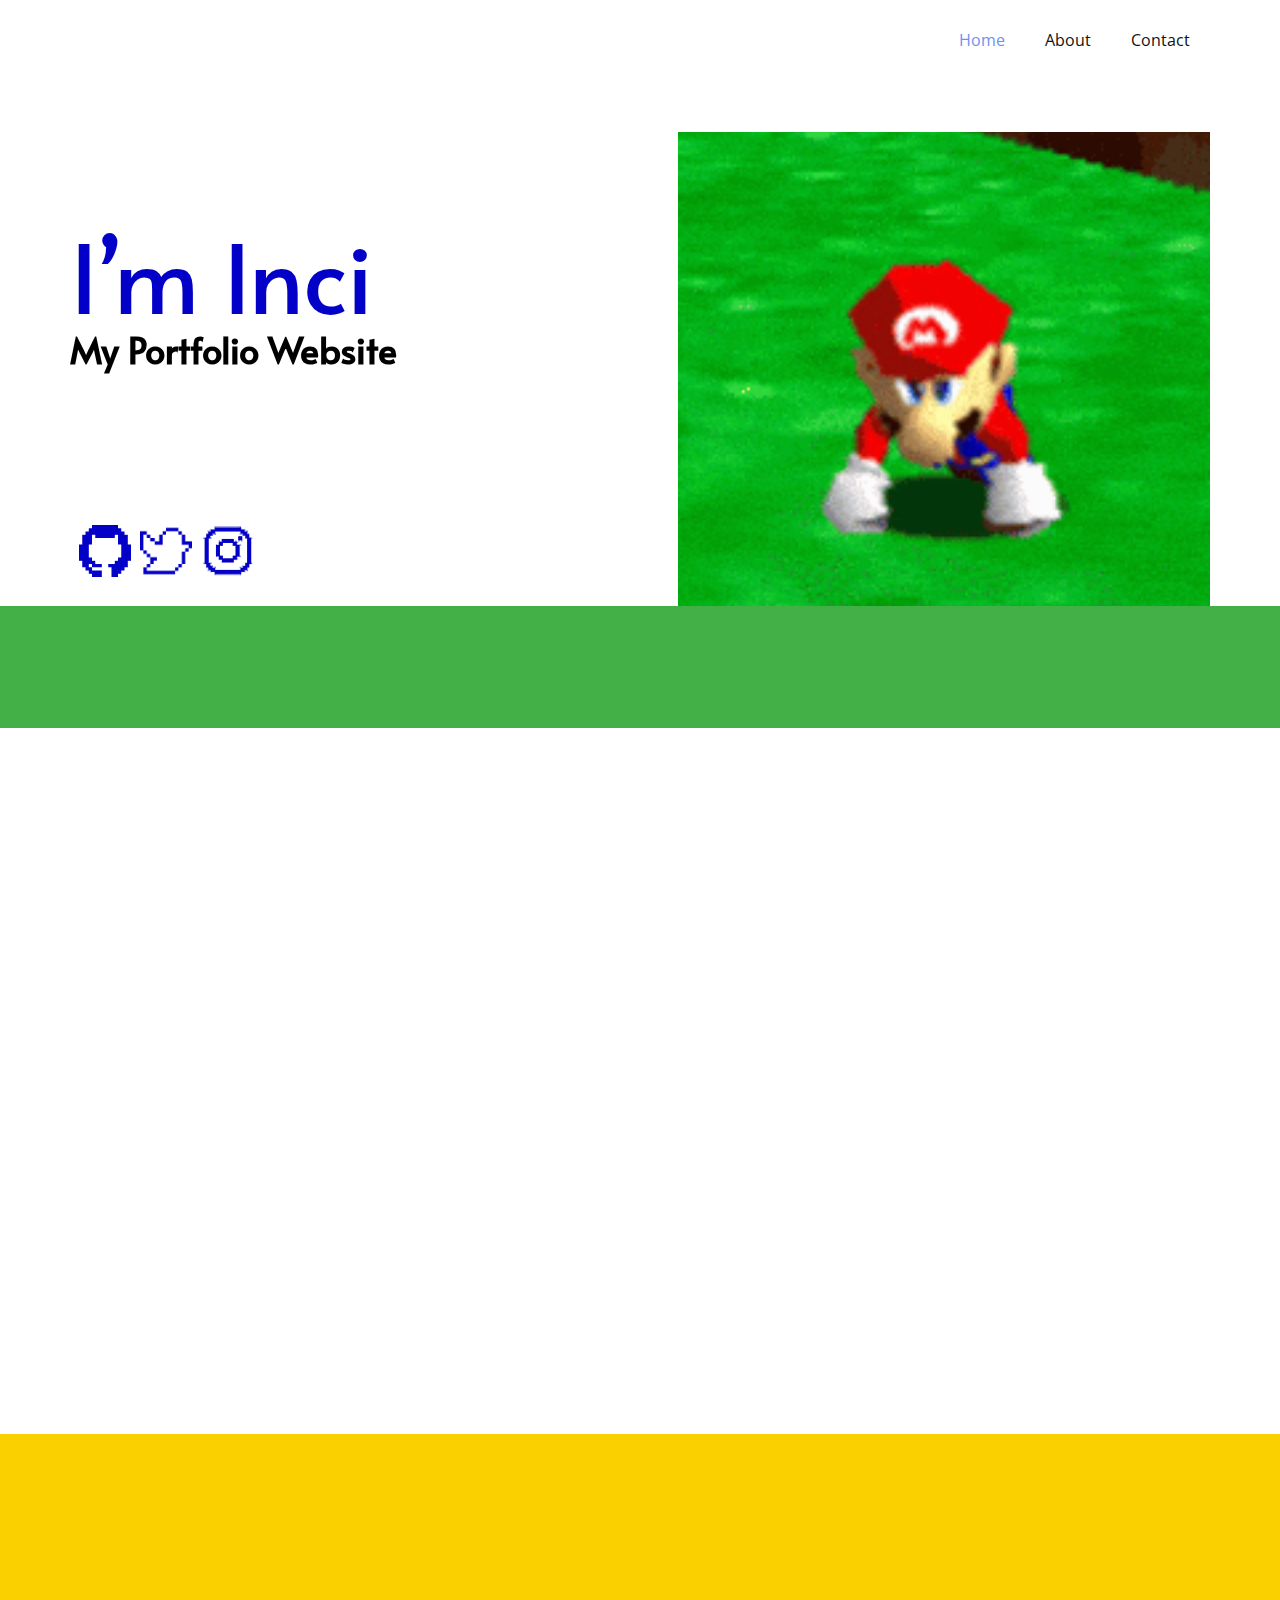
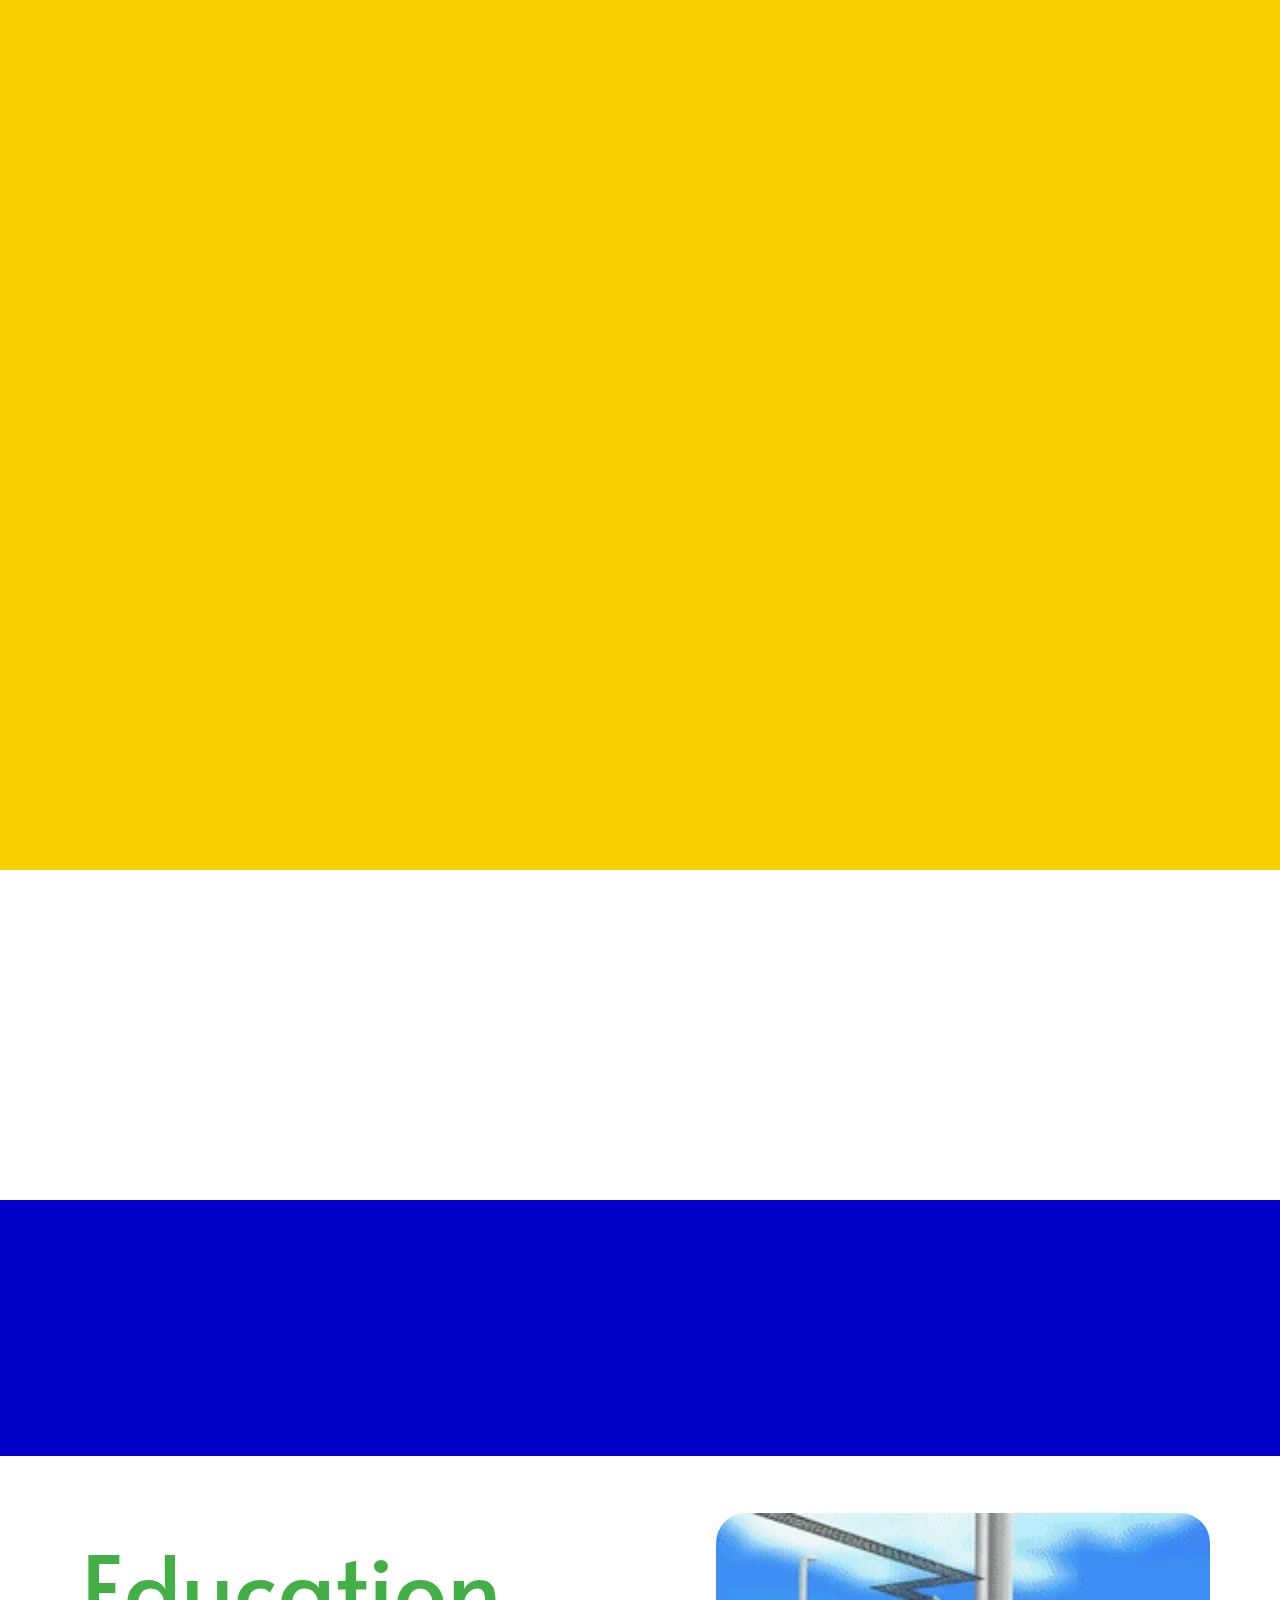
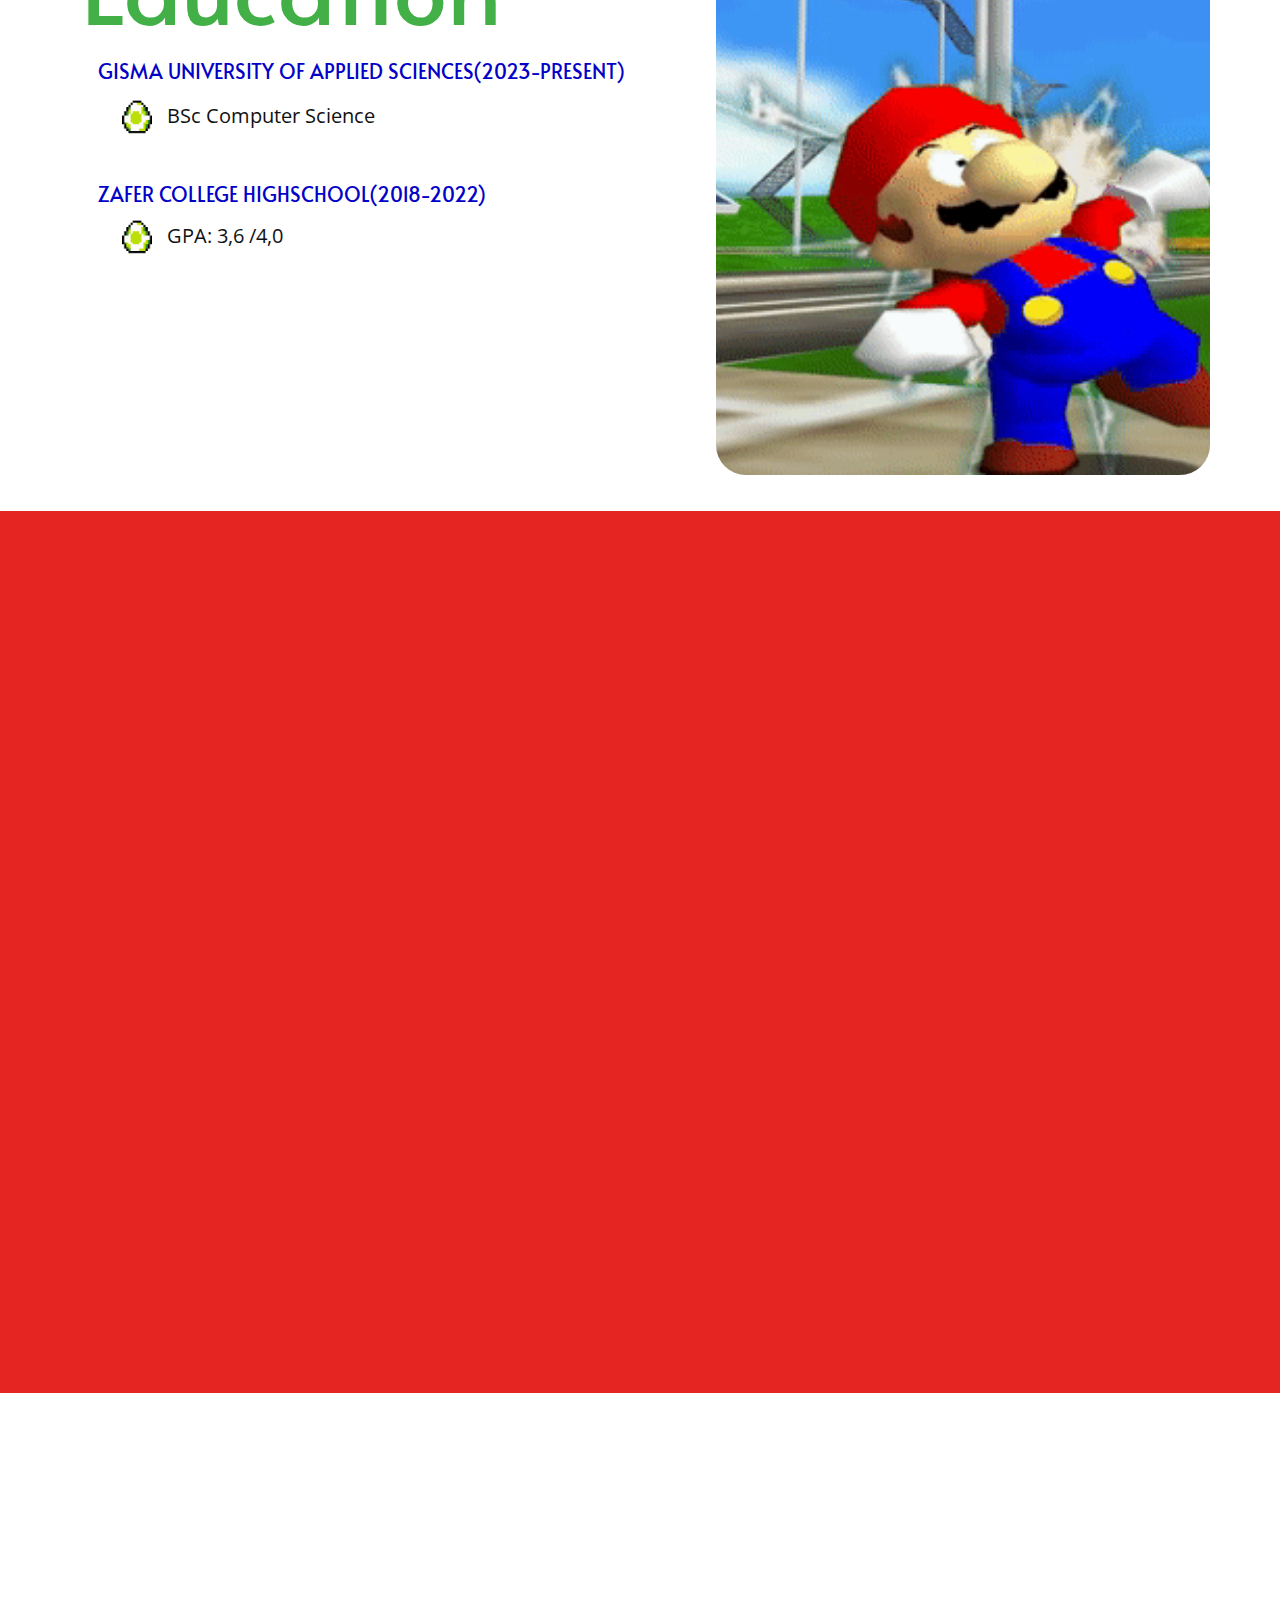
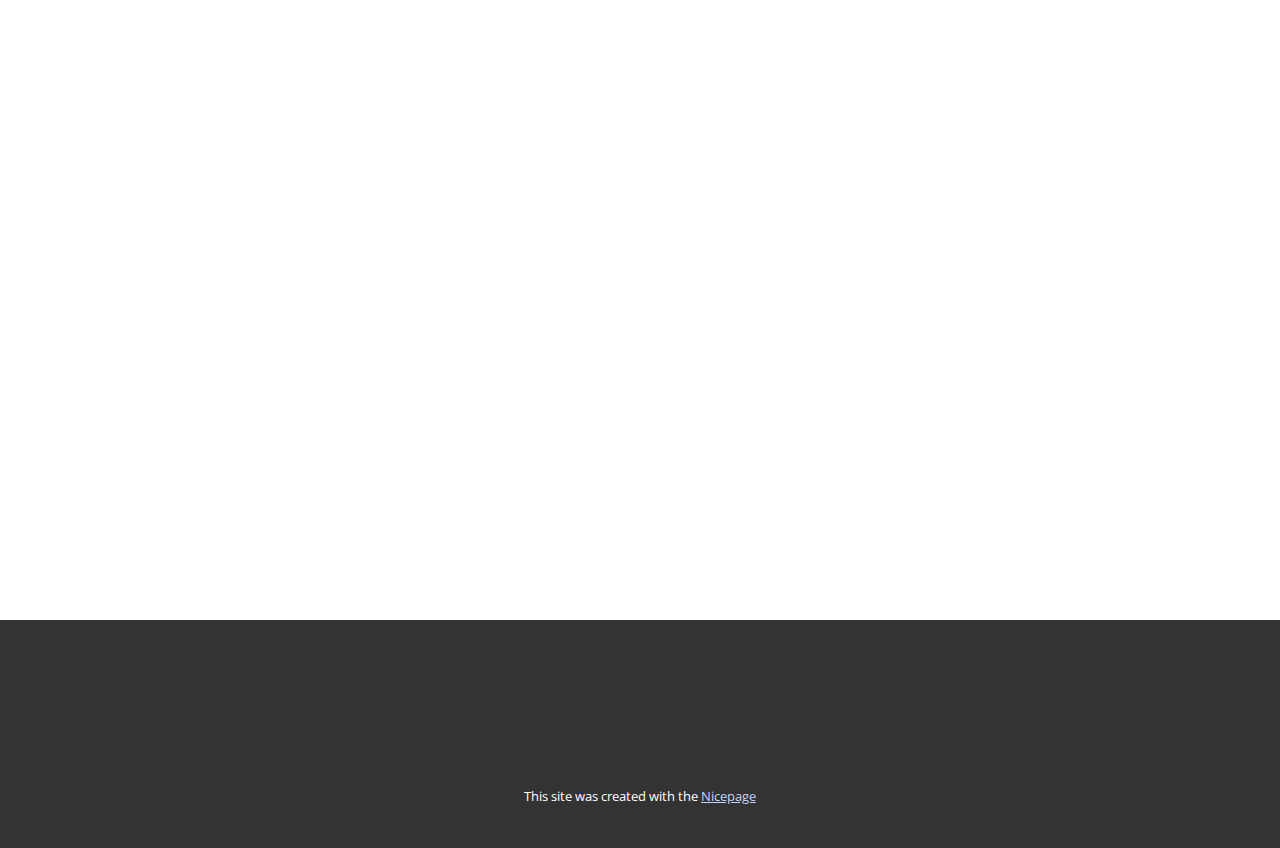
<file: index.html>
<!DOCTYPE html>
<html style="font-size: 16px;" lang="en"><head>
    <meta name="viewport" content="width=device-width, initial-scale=1.0">
    <meta charset="utf-8">
    <meta name="keywords" content="​I’m&nbsp;Matt, ​Hi, I’m Matt. Nice to meet you., ​My Quality Services, ​My Works Skills, ​Let&amp;apos;s Work Together. Fixed A Meeting, ​Here are some of my clients, ​My Special Skills, ​My Works, ​Latest Tips &amp;amp; Tricks, Post 6 Headline, Post 5 Headline, Post 4 Headline, ​Get in Touch">
    <meta name="description" content="">
    <title>Home</title>
    <link rel="stylesheet" href="nicepage.css" media="screen">
<link rel="stylesheet" href="Home.css" media="screen">
    <script class="u-script" type="text/javascript" src="jquery.js" defer=""></script>
    <script class="u-script" type="text/javascript" src="nicepage.js" defer=""></script>
    <meta name="generator" content="Nicepage 6.12.10, nicepage.com">
    <link id="u-theme-google-font" rel="stylesheet" href="https://fonts.googleapis.com/css?family=Open+Sans:300,300i,400,400i,500,500i,600,600i,700,700i,800,800i|Alata:400">
    
    
    
    
    
    
    
    
    
    <script type="application/ld+json">{
		"@context": "http://schema.org",
		"@type": "Organization",
		"name": ""
}</script>
    <meta name="theme-color" content="#7190f0">
    <meta property="og:title" content="Home">
    <meta property="og:type" content="website">
  <meta data-intl-tel-input-cdn-path="intlTelInput/"></head>
  <body data-home-page="Home.html" data-home-page-title="Home" data-path-to-root="./" data-include-products="false" class="u-body u-xl-mode" data-lang="en"><header class="u-clearfix u-header u-header" id="sec-d472"><div class="u-clearfix u-sheet u-sheet-1">
        <nav class="u-menu u-menu-one-level u-offcanvas u-menu-1">
          <div class="menu-collapse" style="font-size: 1rem; letter-spacing: 0px;" wfd-invisible="true">
            <a class="u-button-style u-custom-left-right-menu-spacing u-custom-padding-bottom u-custom-top-bottom-menu-spacing u-nav-link u-text-active-palette-1-base u-text-hover-palette-2-base" href="#">
              <svg class="u-svg-link" viewBox="0 0 24 24"><use xlink:href="#menu-hamburger"></use></svg>
              <svg class="u-svg-content" version="1.1" id="menu-hamburger" viewBox="0 0 16 16" x="0px" y="0px" xmlns:xlink="http://www.w3.org/1999/xlink" xmlns="http://www.w3.org/2000/svg"><g><rect y="1" width="16" height="2"></rect><rect y="7" width="16" height="2"></rect><rect y="13" width="16" height="2"></rect>
</g></svg>
            </a>
          </div>
          <div class="u-nav-container">
            <ul class="u-nav u-unstyled u-nav-1"><li class="u-nav-item"><a class="u-button-style u-nav-link u-text-active-palette-1-base u-text-hover-palette-2-base" href="Home.html" style="padding: 10px 20px;">Home</a>
</li><li class="u-nav-item"><a class="u-button-style u-nav-link u-text-active-palette-1-base u-text-hover-palette-2-base" href="About.html" style="padding: 10px 20px;">About</a>
</li><li class="u-nav-item"><a class="u-button-style u-nav-link u-text-active-palette-1-base u-text-hover-palette-2-base" href="Contact.html" style="padding: 10px 20px;">Contact</a>
</li></ul>
          </div>
          <div class="u-nav-container-collapse" wfd-invisible="true">
            <div class="u-black u-container-style u-inner-container-layout u-opacity u-opacity-95 u-sidenav">
              <div class="u-inner-container-layout u-sidenav-overflow">
                <div class="u-menu-close"></div>
                <ul class="u-align-center u-nav u-popupmenu-items u-unstyled u-nav-2"><li class="u-nav-item"><a class="u-button-style u-nav-link" href="Home.html">Home</a>
</li><li class="u-nav-item"><a class="u-button-style u-nav-link" href="About.html">About</a>
</li><li class="u-nav-item"><a class="u-button-style u-nav-link" href="Contact.html">Contact</a>
</li></ul>
              </div>
            </div>
            <div class="u-black u-menu-overlay u-opacity u-opacity-70" wfd-invisible="true"></div>
          </div>
        </nav>
      </div></header>
    <section class="u-clearfix u-custom-color-1 u-section-1" id="sec-1163">
      <div class="u-expanded-width u-shape u-shape-rectangle u-white u-shape-1"></div>
      <div class="custom-expanded data-layout-selected u-clearfix u-layout-wrap u-layout-wrap-1">
        <div class="u-layout">
          <div class="u-layout-row">
            <div class="u-container-style u-layout-cell u-size-32-lg u-size-32-xl u-size-60-md u-size-60-sm u-size-60-xs u-layout-cell-1" data-animation-name="customAnimationIn" data-animation-duration="1500" data-animation-delay="600">
              <div class="u-container-layout u-container-layout-1">
                <h1 class="u-align-left u-text u-text-custom-color-2 u-text-1"> I’m In​ci</h1>
                <h3 class="u-align-left u-text u-text-black u-text-2">My Portfolio Website </h3><span class="u-align-left u-file-icon u-icon u-text-custom-color-2 u-icon-1" data-href="#https://github.com/incizen" data-target="_blank"><img src="images/github-icon-2048x2048-4uclrgic-103e90ab.png" alt=""></span>
                <div class="u-social-icons u-spacing-10 u-social-icons-1">
                  <a class="u-social-url" title="twitter" target="_blank" href="https://twitter.com/ZZengul"><span class="u-file-icon u-icon u-social-icon u-social-twitter u-text-custom-color-2 u-icon-2"><img src="images/408212-fdc22421.png" alt=""></span>
                  </a>
                  <a class="u-social-url" title="instagram" target="_blank" href="https://instagram.com/sumshi__"><span class="u-file-icon u-icon u-social-icon u-social-instagram u-text-custom-color-2 u-icon-3"><img src="images/instagram-pixel-8-bit-logo-8ae581a9.png" alt=""></span>
                  </a>
                </div>
              </div>
            </div>
            <div class="u-container-style u-image u-layout-cell u-size-28-lg u-size-28-xl u-size-60-md u-size-60-sm u-size-60-xs u-image-1" data-image-width="200" data-image-height="200">
              <div class="u-container-layout u-valign-top u-container-layout-2"></div>
            </div>
          </div>
        </div>
      </div>
    </section>
    <section class="u-clearfix u-white u-section-2" id="carousel_940a">
      <div class="u-clearfix u-sheet u-sheet-1"><span class="u-align-center u-file-icon u-icon u-icon-1" data-animation-name="customAnimationIn" data-animation-duration="1200" data-animation-delay="0"><img src="images/star-spinning.gif" alt=""></span>
        <h2 class="u-align-center u-text u-text-custom-color-2 u-text-1" data-animation-name="customAnimationIn" data-animation-duration="1500" data-animation-delay="200"> Hi! Nice to meet you.</h2>
        <p class="u-align-center u-large-text u-text u-text-variant u-text-2" data-animation-name="customAnimationIn" data-animation-duration="1500" data-animation-delay="500">My full&nbsp;<span style="font-weight: 400;">name is ​Zeynep</span>
          <span style="font-weight: 400;">Inci Zengul and this is my first attempt at making a portfolio website. I even though i don't have a lot of work experience,</span><b>&nbsp;</b>
          <span style="font-weight: 400;">I</span>
          <span style="font-weight: 400;">'m naturally curious and always striving to improve my skills</span>
          <span style="font-weight: 400;">. I made this for a final project but i am planning on improving and updating the website as the time goes on so this is just the beginning of a long journey…So here is some stuff i did!</span>
        </p>
      </div>
    </section>
    <section class="u-align-center u-clearfix u-container-align-center u-custom-color-3 u-section-3" id="carousel_96b6">
      <div class="u-clearfix u-sheet u-sheet-1">
        <h2 class="u-text u-text-default u-text-1" data-animation-name="customAnimationIn" data-animation-duration="1200" data-animation-delay="0"> My Work Experience</h2>
        <div class="data-layout-selected u-clearfix u-expanded-width u-layout-wrap u-layout-wrap-1">
          <div class="u-layout">
            <div class="u-layout-row">
              <div class="u-align-left u-container-align-center-md u-container-align-center-sm u-container-align-center-xs u-container-style u-layout-cell u-size-26-lg u-size-26-xl u-size-60-md u-size-60-sm u-size-60-xs u-layout-cell-1" data-href="#">
                <div class="u-container-layout u-valign-middle u-container-layout-1">
                  <img class="u-border-2 u-border-grey-75 u-image u-image-default u-image-1" src="images/dadad620c3d80d985aa3f2c5ce9cd084.gif" data-image-width="800" data-image-height="600" data-animation-name="customAnimationIn" data-animation-duration="1500" data-animation-delay="0">
                </div>
              </div>
              <div class="u-container-style u-layout-cell u-size-34-lg u-size-34-xl u-size-60-md u-size-60-sm u-size-60-xs u-white u-layout-cell-2" data-animation-name="customAnimationIn" data-animation-duration="1500" data-animation-delay="500">
                <div class="u-container-layout u-container-layout-2">
                  <div class="u-accordion u-expanded-width u-spacing-2 u-accordion-1">
                    <div class="u-accordion-item u-accordion-item-1">
                      <a class="active u-accordion-link u-button-style u-text-black u-accordion-link-1" id="link-accordion-7c0e" aria-controls="accordion-7c0e" aria-selected="true">
                        <span class="u-accordion-link-text"> Elit Energy Construction Engineering trade. co.ltd.<br>
                          <span style="font-weight: 400; font-style: italic;" class="u-text-custom-color-2">-From June2022 till December2023-</span>
                        </span><span class="u-accordion-link-icon u-file-icon u-icon u-icon-1"><img src="images/dchco5c-010b488d-e7f3-43cd-9bfd-e7f759424026.png" alt=""></span>
                      </a>
                      <div class="u-accordion-active u-accordion-pane u-align-left u-container-align-left u-container-style u-white u-accordion-pane-1" id="accordion-7c0e" aria-labelledby="link-accordion-7c0e" wfd-invisible="true">
                        <div class="u-container-layout u-valign-top u-container-layout-3">
                          <p class="u-text u-text-custom-color-5 u-text-2">I got to learn a lot about management and accounting in my internship at this company. Here are some of the things i helped with;</p>
                          <ul class="u-custom-list u-text u-text-3">
                            <li>
                              <div class="u-list-icon">
                                <div xmlns="http://www.w3.org/2000/svg" xmlns:xlink="http://www.w3.org/1999/xlink" version="1.1" xml:space="preserve" class="u-svg-content">–</div>
                              </div>Invoice management
                            </li>
                            <li>
                              <div class="u-list-icon">
                                <div xmlns="http://www.w3.org/2000/svg" xmlns:xlink="http://www.w3.org/1999/xlink" version="1.1" xml:space="preserve" class="u-svg-content">–</div>
                              </div>Accounting registeration process
                            </li>
                            <li>
                              <div class="u-list-icon">
                                <div xmlns="http://www.w3.org/2000/svg" xmlns:xlink="http://www.w3.org/1999/xlink" version="1.1" xml:space="preserve" class="u-svg-content">–</div>
                              </div>Managing importation documents
                            </li>
                            <li>
                              <div class="u-list-icon">
                                <div xmlns="http://www.w3.org/2000/svg" xmlns:xlink="http://www.w3.org/1999/xlink" version="1.1" xml:space="preserve" class="u-svg-content">–</div>
                              </div>Inventory inspection
                            </li>
                          </ul>
                        </div>
                      </div>
                    </div>
                  </div>
                  <img class="u-image u-image-default u-preserve-proportions u-image-2" src="images/mario-mystery-box.gif" alt="" data-image-width="220" data-image-height="220">
                  <p class="u-text u-text-4">
                    <a class="u-active-none u-border-none u-btn u-button-link u-button-style u-file-link u-hover-none u-none u-text-custom-color-4 u-btn-1" data-href="#" href="files/MyCV.pdf" target="_blank">Check Out My CV </a>
                  </p>
                </div>
              </div>
            </div>
          </div>
        </div>
      </div>
    </section>
    <section class="u-align-center u-clearfix u-custom-color-2 u-section-4" id="carousel_7a9f">
      
      
      
      
      
      
      
      
      
      
      
      <div class="u-expanded-width u-shape u-shape-rectangle u-white u-shape-1"></div>
      <h2 class="u-align-center u-text u-text-body-color u-text-default u-text-1" data-animation-name="customAnimationIn" data-animation-duration="1500" data-animation-delay="500"> My Works Skills</h2>
      <div class="custom-expanded u-list u-list-1">
        <div class="u-repeater u-repeater-1">
          <div class="u-align-center u-container-style u-list-item u-radius u-repeater-item u-shape-round u-video-cover u-white u-list-item-1" data-animation-direction="Up" data-animation-name="customAnimationIn" data-animation-duration="1500">
            <div class="u-container-layout u-similar-container u-valign-bottom u-container-layout-1"><span class="u-align-center u-file-icon u-hover-feature u-icon u-white u-icon-1" data-animation-name="" data-animation-duration="0" data-animation-delay="0" data-animation-direction=""><img src="images/2157201_1.webp" alt=""></span>
              <p class="u-text u-text-default u-text-2">HTML </p>
            </div>
          </div>
          <div class="u-align-center u-container-style u-list-item u-radius u-repeater-item u-shape-round u-video-cover u-white u-list-item-2" data-animation-name="customAnimationIn" data-animation-duration="1500">
            <div class="u-container-layout u-similar-container u-valign-bottom u-container-layout-2"><span class="u-align-center u-file-icon u-hover-feature u-icon u-white u-icon-2" data-animation-name="" data-animation-duration="0" data-animation-delay="0" data-animation-direction=""><img src="images/2157202_1.webp" alt=""></span>
              <p class="u-text u-text-default u-text-3">CSS </p>
            </div>
          </div>
          <div class="u-align-center u-container-style u-list-item u-radius u-repeater-item u-shape-round u-video-cover u-white u-list-item-3" data-animation-direction="Up" data-animation-name="customAnimationIn" data-animation-duration="1500">
            <div class="u-container-layout u-similar-container u-valign-bottom u-container-layout-3"><span class="u-align-center u-file-icon u-hover-feature u-icon u-white u-icon-3" data-animation-name="" data-animation-duration="0" data-animation-delay="0" data-animation-direction=""><img src="images/da7c1wk-ed31e76e-873d-491a-934c-1e4959593cf3.png" alt=""></span>
              <p class="u-text u-text-default u-text-4">Pyhton </p>
            </div>
          </div>
        </div>
      </div>
      
      
    </section>
    <section class="u-clearfix u-white u-section-5" id="carousel_2309">
      <div class="u-clearfix u-sheet u-sheet-1">
        <div class="data-layout-selected u-clearfix u-expanded-width u-gutter-0 u-layout-wrap u-layout-wrap-1">
          <div class="u-layout">
            <div class="u-layout-row">
              <div class="u-container-style u-layout-cell u-size-34 u-layout-cell-1">
                <div class="u-container-layout u-container-layout-1">
                  <h1 class="u-align-left u-text u-text-custom-color-1 u-text-1">Education </h1>
                  <h5 class="u-align-left u-text u-text-default u-text-2">
                    <span class="u-text-custom-color-2">GISMA UNIVERSITY OF APPLIED SCIENCES(2023-PRESENT</span>
                    <span class="u-text-custom-color-2">) </span>
                  </h5>
                  <p class="u-align-left u-text u-text-3"><span class="u-file-icon u-icon u-icon-1"><img src="images/dchco5c-010b488d-e7f3-43cd-9bfd-e7f759424026.png" alt=""></span>&nbsp;&nbsp; BSc Computer Science 
                  </p>
                  <h5 class="u-align-left u-text u-text-default u-text-4">
                    <span class="u-text-custom-color-2">Z</span>
                    <span class="u-text-custom-color-2">AFER COLLEGE HIGHSCHOOL(2018-2022)</span>
                  </h5>
                  <p class="u-align-left u-text u-text-5"><span class="u-file-icon u-icon u-icon-2"><img src="images/dchco5c-010b488d-e7f3-43cd-9bfd-e7f759424026.png" alt=""></span>&nbsp; &nbsp;GPA: 3,6 /4,0
                  </p>
                </div>
              </div>
              <div class="u-container-align-center u-container-style u-image u-image-round u-layout-cell u-radius u-shape-rectangle u-size-26 u-image-1" data-image-width="250" data-image-height="141">
                <div class="u-container-layout u-container-layout-2"></div>
              </div>
            </div>
          </div>
        </div>
      </div>
    </section>
    <section class="u-align-center u-clearfix u-container-align-center u-custom-color-4 u-section-6" id="carousel_da11">
      <div class="u-clearfix u-sheet u-valign-middle u-sheet-1">
        <div class="custom-expanded data-layout-selected u-clearfix u-gutter-30 u-layout-wrap u-layout-wrap-1">
          <div class="u-layout" style="">
            <div class="u-layout-row" style="">
              <div class="u-container-align-center u-container-style u-layout-cell u-radius u-right-cell u-shape-round u-size-30-lg u-size-30-xl u-size-60-md u-size-60-sm u-size-60-xs u-white u-layout-cell-1" data-animation-name="customAnimationIn" data-animation-duration="1400" data-animation-delay="400">
                <div class="u-container-layout u-valign-middle u-container-layout-1">
                  <img class="u-expanded-width-md u-expanded-width-sm u-expanded-width-xs u-image u-image-round u-radius u-image-1" src="images/tumblr_okkegzOdqH1udh5n8o1_500.webp" data-image-width="500" data-image-height="350">
                </div>
              </div>
              <div class="u-align-left u-container-style u-layout-cell u-left-cell u-radius u-shape-round u-size-30-lg u-size-30-xl u-size-60-md u-size-60-sm u-size-60-xs u-white u-layout-cell-2" data-animation-name="customAnimationIn" data-animation-duration="1500" data-animation-delay="500" data-href="#">
                <div class="u-container-layout u-container-layout-2">
                  <h2 class="u-align-left u-text u-text-default u-text-1">More About Me! </h2>
                  <h4 class="u-align-left u-text u-text-2">I like doing stuff. Some of my hobbies are; </h4>
                  <p class="u-align-left u-text u-text-3"><span class="u-file-icon u-icon u-icon-1"><img src="images/star-spinning.gif" alt=""></span>&nbsp;​&nbsp; <span style="font-weight: 700;" class="u-text-custom-color-2">Painting</span>
                    <span class="u-text-custom-color-2"></span>- Even entered some art competitions!<br>
                  </p>
                  <p class="u-align-left u-text u-text-4"><span class="u-file-icon u-icon u-icon-2"><img src="images/star-spinning.gif" alt=""></span>
                    <span class="u-text-custom-color-2">&nbsp;</span>
                    <span style="font-weight: 700;">
                      <span class="u-text-custom-color-2">Reading </span>
                    </span>- Mostly into Greek mythology and Lord of The Rings
                  </p>
                  <p class="u-align-left u-text u-text-5"><span class="u-file-icon u-icon u-icon-3"><img src="images/star-spinning.gif" alt=""></span>&nbsp;<span style="font-weight: 700;" class="u-text-custom-color-1">
                      <span class="u-text-custom-color-2">Skiing</span>
                    </span>- Ever since middle school
                  </p>
                  <p class="u-align-left u-text u-text-6"><span class="u-file-icon u-icon u-icon-4"><img src="images/star-spinning.gif" alt=""></span>&nbsp;<span style="font-weight: 700;">
                      <span class="u-text-custom-color-2">Coding</span>
                      <span class="u-text-custom-color-2"></span>
                    </span>- Trying to learn java at the moment
                  </p>
                  <p class="u-align-left u-text u-text-7"><span class="u-file-icon u-icon u-icon-5"><img src="images/star-spinning.gif" alt=""></span>&nbsp;<span style="font-weight: 700;">
                      <span class="u-text-custom-color-2">Gaming</span>
                      <span class="u-text-custom-color-2"></span>
                    </span> - I love Dark Souls3
                  </p>
                </div>
              </div>
            </div>
          </div>
        </div>
      </div>
    </section>
    <section class="u-align-center u-clearfix u-container-align-center u-white u-section-7" id="carousel_2f81">
      <div class="u-clearfix u-sheet u-valign-middle u-sheet-1">
        <div class="data-layout-selected u-clearfix u-expanded-width u-gutter-30 u-layout-wrap u-layout-wrap-1">
          <div class="u-layout">
            <div class="u-layout-row">
              <div class="u-align-left u-container-style u-layout-cell u-radius u-right-cell u-shape-round u-size-30-lg u-size-30-xl u-size-60-md u-size-60-sm u-size-60-xs u-white u-layout-cell-1" data-animation-name="customAnimationIn" data-animation-duration="1400" data-animation-delay="400">
                <div class="u-container-layout u-container-layout-1">
                  <h5 class="u-align-left u-text u-text-1"> Let's Get In Touch!</h5>
                  <h2 class="u-align-left u-text u-text-custom-color-1 u-text-default u-text-2">Here's Where You Can Reach Me</h2>
                  <div class="u-align-left u-border-1 u-border-grey-25 u-line u-line-horizontal u-line-1"></div>
                  <div class="u-align-left u-border-1 u-border-grey-25 u-line u-line-horizontal u-line-2"></div><span class="u-align-left u-file-icon u-icon u-text-white u-icon-1"><img src="images/408162.png" alt=""></span>
                  <h5 class="u-align-left u-text u-text-custom-color-1 u-text-3">Email<br>
                  </h5>
                  <h4 class="u-align-left u-text u-text-custom-color-5 u-text-4">
                    <a href="#" class="u-active-none u-border-none u-btn u-button-link u-button-style u-hover-none u-none u-text-custom-color-2 u-btn-1">incizen06@gmail.com </a>
                    <br>
                  </h4>
                </div>
              </div>
              <div class="u-container-style u-image u-image-contain u-image-round u-layout-cell u-left-cell u-radius u-size-30-lg u-size-30-xl u-size-60-md u-size-60-sm u-size-60-xs u-image-1" data-image-width="220" data-image-height="250" data-animation-name="customAnimationIn" data-animation-duration="1500" data-animation-delay="500">
                <div class="u-container-layout u-valign-bottom u-container-layout-2"></div>
              </div>
            </div>
          </div>
        </div>
      </div>
    </section>
    
    
    
    <footer class="u-align-center u-clearfix u-container-align-center u-footer u-grey-80 u-footer" id="sec-fb34"><div class="u-clearfix u-sheet u-sheet-1"></div></footer>
    <section class="u-backlink u-clearfix u-grey-80">
      <p class="u-text">
        <span>This site was created with the </span>
        <a class="u-link" href="https://nicepage.com/" target="_blank" rel="nofollow">
          <span>Nicepage</span>
        </a>
      </p>
    </section>
  
</body></html>
</file>
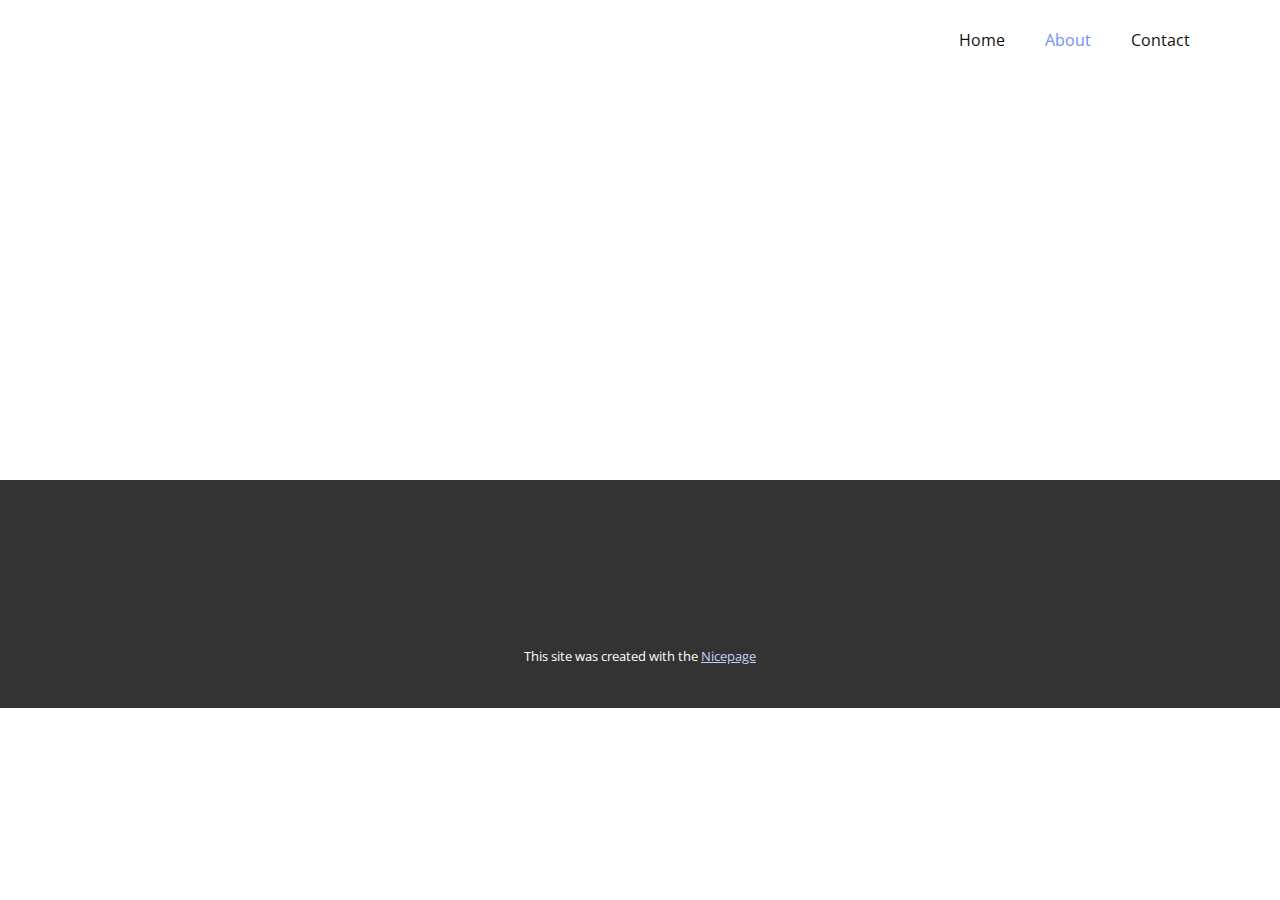
<file: About.html>
<!DOCTYPE html>
<html style="font-size: 16px;" lang="en"><head>
    <meta name="viewport" content="width=device-width, initial-scale=1.0">
    <meta charset="utf-8">
    <meta name="keywords" content="">
    <meta name="description" content="">
    <title>About</title>
    <link rel="stylesheet" href="nicepage.css" media="screen">
<link rel="stylesheet" href="About.css" media="screen">
    <script class="u-script" type="text/javascript" src="jquery.js" defer=""></script>
    <script class="u-script" type="text/javascript" src="nicepage.js" defer=""></script>
    <meta name="generator" content="Nicepage 6.12.10, nicepage.com">
    <link id="u-theme-google-font" rel="stylesheet" href="https://fonts.googleapis.com/css?family=Open+Sans:300,300i,400,400i,500,500i,600,600i,700,700i,800,800i|Alata:400">
    
    
    
    <script type="application/ld+json">{
		"@context": "http://schema.org",
		"@type": "Organization",
		"name": ""
}</script>
    <meta name="theme-color" content="#7190f0">
    <meta property="og:title" content="About">
    <meta property="og:type" content="website">
  <meta data-intl-tel-input-cdn-path="intlTelInput/"></head>
  <body data-path-to-root="./" data-include-products="false" class="u-body u-xl-mode" data-lang="en"><header class="u-clearfix u-header u-header" id="sec-d472"><div class="u-clearfix u-sheet u-sheet-1">
        <nav class="u-menu u-menu-one-level u-offcanvas u-menu-1">
          <div class="menu-collapse" style="font-size: 1rem; letter-spacing: 0px;" wfd-invisible="true">
            <a class="u-button-style u-custom-left-right-menu-spacing u-custom-padding-bottom u-custom-top-bottom-menu-spacing u-nav-link u-text-active-palette-1-base u-text-hover-palette-2-base" href="#">
              <svg class="u-svg-link" viewBox="0 0 24 24"><use xlink:href="#menu-hamburger"></use></svg>
              <svg class="u-svg-content" version="1.1" id="menu-hamburger" viewBox="0 0 16 16" x="0px" y="0px" xmlns:xlink="http://www.w3.org/1999/xlink" xmlns="http://www.w3.org/2000/svg"><g><rect y="1" width="16" height="2"></rect><rect y="7" width="16" height="2"></rect><rect y="13" width="16" height="2"></rect>
</g></svg>
            </a>
          </div>
          <div class="u-nav-container">
            <ul class="u-nav u-unstyled u-nav-1"><li class="u-nav-item"><a class="u-button-style u-nav-link u-text-active-palette-1-base u-text-hover-palette-2-base" href="Home.html" style="padding: 10px 20px;">Home</a>
</li><li class="u-nav-item"><a class="u-button-style u-nav-link u-text-active-palette-1-base u-text-hover-palette-2-base" href="About.html" style="padding: 10px 20px;">About</a>
</li><li class="u-nav-item"><a class="u-button-style u-nav-link u-text-active-palette-1-base u-text-hover-palette-2-base" href="Contact.html" style="padding: 10px 20px;">Contact</a>
</li></ul>
          </div>
          <div class="u-nav-container-collapse" wfd-invisible="true">
            <div class="u-black u-container-style u-inner-container-layout u-opacity u-opacity-95 u-sidenav">
              <div class="u-inner-container-layout u-sidenav-overflow">
                <div class="u-menu-close"></div>
                <ul class="u-align-center u-nav u-popupmenu-items u-unstyled u-nav-2"><li class="u-nav-item"><a class="u-button-style u-nav-link" href="Home.html">Home</a>
</li><li class="u-nav-item"><a class="u-button-style u-nav-link" href="About.html">About</a>
</li><li class="u-nav-item"><a class="u-button-style u-nav-link" href="Contact.html">Contact</a>
</li></ul>
              </div>
            </div>
            <div class="u-black u-menu-overlay u-opacity u-opacity-70" wfd-invisible="true"></div>
          </div>
        </nav>
      </div></header>
    <section class="u-clearfix u-section-1" id="sec-f350">
      <div class="u-clearfix u-sheet u-sheet-1"></div>
    </section>
    
    
    
    <footer class="u-align-center u-clearfix u-container-align-center u-footer u-grey-80 u-footer" id="sec-fb34"><div class="u-clearfix u-sheet u-sheet-1"></div></footer>
    <section class="u-backlink u-clearfix u-grey-80">
      <p class="u-text">
        <span>This site was created with the </span>
        <a class="u-link" href="https://nicepage.com/" target="_blank" rel="nofollow">
          <span>Nicepage</span>
        </a>
      </p>
    </section>
  
</body></html>
</file>
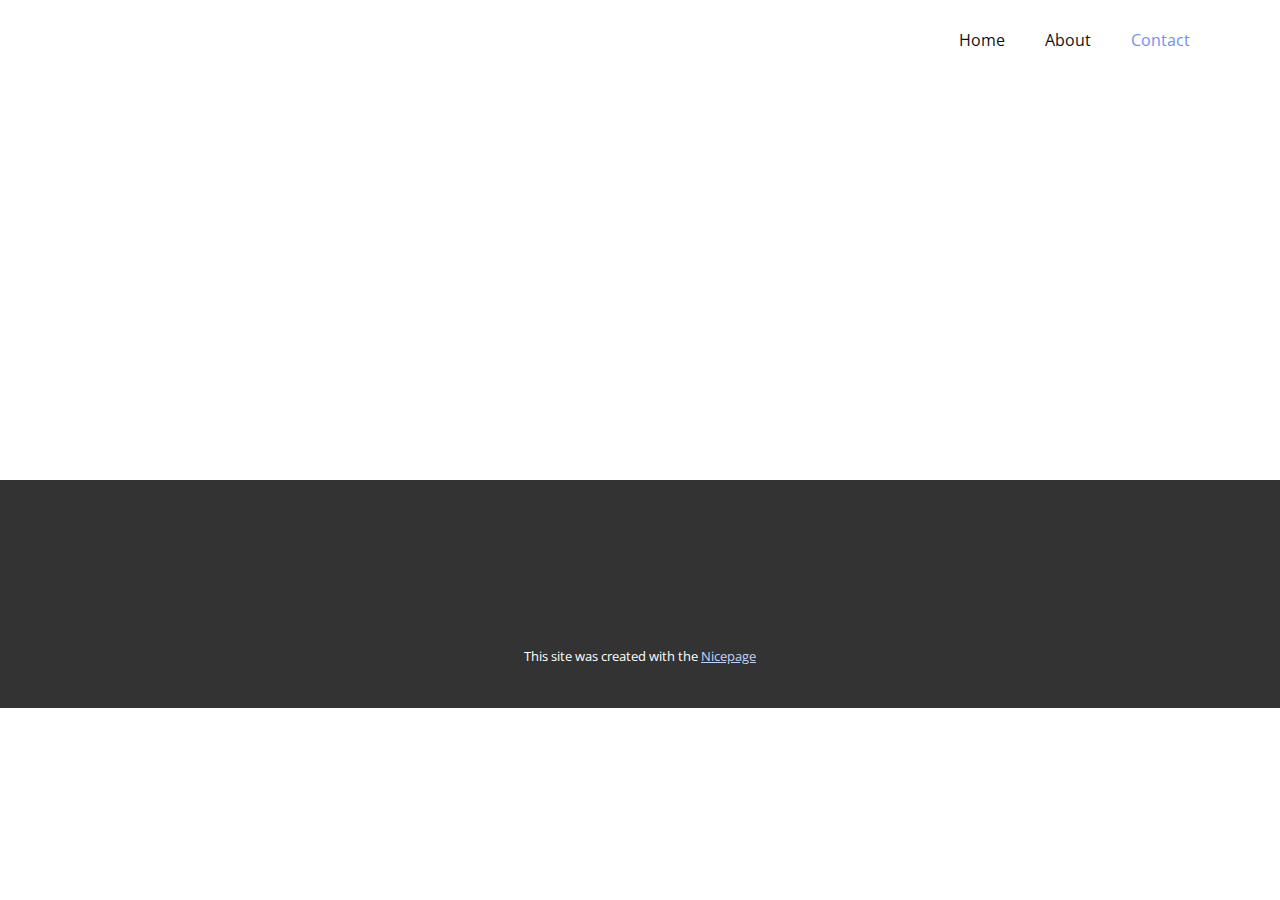
<file: Contact.html>
<!DOCTYPE html>
<html style="font-size: 16px;" lang="en"><head>
    <meta name="viewport" content="width=device-width, initial-scale=1.0">
    <meta charset="utf-8">
    <meta name="keywords" content="">
    <meta name="description" content="">
    <title>Contact</title>
    <link rel="stylesheet" href="nicepage.css" media="screen">
<link rel="stylesheet" href="Contact.css" media="screen">
    <script class="u-script" type="text/javascript" src="jquery.js" defer=""></script>
    <script class="u-script" type="text/javascript" src="nicepage.js" defer=""></script>
    <meta name="generator" content="Nicepage 6.12.10, nicepage.com">
    <link id="u-theme-google-font" rel="stylesheet" href="https://fonts.googleapis.com/css?family=Open+Sans:300,300i,400,400i,500,500i,600,600i,700,700i,800,800i|Alata:400">
    
    
    
    <script type="application/ld+json">{
		"@context": "http://schema.org",
		"@type": "Organization",
		"name": ""
}</script>
    <meta name="theme-color" content="#7190f0">
    <meta property="og:title" content="Contact">
    <meta property="og:type" content="website">
  <meta data-intl-tel-input-cdn-path="intlTelInput/"></head>
  <body data-path-to-root="./" data-include-products="false" class="u-body u-xl-mode" data-lang="en"><header class="u-clearfix u-header u-header" id="sec-d472"><div class="u-clearfix u-sheet u-sheet-1">
        <nav class="u-menu u-menu-one-level u-offcanvas u-menu-1">
          <div class="menu-collapse" style="font-size: 1rem; letter-spacing: 0px;" wfd-invisible="true">
            <a class="u-button-style u-custom-left-right-menu-spacing u-custom-padding-bottom u-custom-top-bottom-menu-spacing u-nav-link u-text-active-palette-1-base u-text-hover-palette-2-base" href="#">
              <svg class="u-svg-link" viewBox="0 0 24 24"><use xlink:href="#menu-hamburger"></use></svg>
              <svg class="u-svg-content" version="1.1" id="menu-hamburger" viewBox="0 0 16 16" x="0px" y="0px" xmlns:xlink="http://www.w3.org/1999/xlink" xmlns="http://www.w3.org/2000/svg"><g><rect y="1" width="16" height="2"></rect><rect y="7" width="16" height="2"></rect><rect y="13" width="16" height="2"></rect>
</g></svg>
            </a>
          </div>
          <div class="u-nav-container">
            <ul class="u-nav u-unstyled u-nav-1"><li class="u-nav-item"><a class="u-button-style u-nav-link u-text-active-palette-1-base u-text-hover-palette-2-base" href="Home.html" style="padding: 10px 20px;">Home</a>
</li><li class="u-nav-item"><a class="u-button-style u-nav-link u-text-active-palette-1-base u-text-hover-palette-2-base" href="About.html" style="padding: 10px 20px;">About</a>
</li><li class="u-nav-item"><a class="u-button-style u-nav-link u-text-active-palette-1-base u-text-hover-palette-2-base" href="Contact.html" style="padding: 10px 20px;">Contact</a>
</li></ul>
          </div>
          <div class="u-nav-container-collapse" wfd-invisible="true">
            <div class="u-black u-container-style u-inner-container-layout u-opacity u-opacity-95 u-sidenav">
              <div class="u-inner-container-layout u-sidenav-overflow">
                <div class="u-menu-close"></div>
                <ul class="u-align-center u-nav u-popupmenu-items u-unstyled u-nav-2"><li class="u-nav-item"><a class="u-button-style u-nav-link" href="Home.html">Home</a>
</li><li class="u-nav-item"><a class="u-button-style u-nav-link" href="About.html">About</a>
</li><li class="u-nav-item"><a class="u-button-style u-nav-link" href="Contact.html">Contact</a>
</li></ul>
              </div>
            </div>
            <div class="u-black u-menu-overlay u-opacity u-opacity-70" wfd-invisible="true"></div>
          </div>
        </nav>
      </div></header>
    <section class="u-clearfix u-section-1" id="sec-12e5">
      <div class="u-clearfix u-sheet u-sheet-1"></div>
    </section>
    
    
    
    <footer class="u-align-center u-clearfix u-container-align-center u-footer u-grey-80 u-footer" id="sec-fb34"><div class="u-clearfix u-sheet u-sheet-1"></div></footer>
    <section class="u-backlink u-clearfix u-grey-80">
      <p class="u-text">
        <span>This site was created with the </span>
        <a class="u-link" href="https://nicepage.com/" target="_blank" rel="nofollow">
          <span>Nicepage</span>
        </a>
      </p>
    </section>
  
</body></html>
</file>
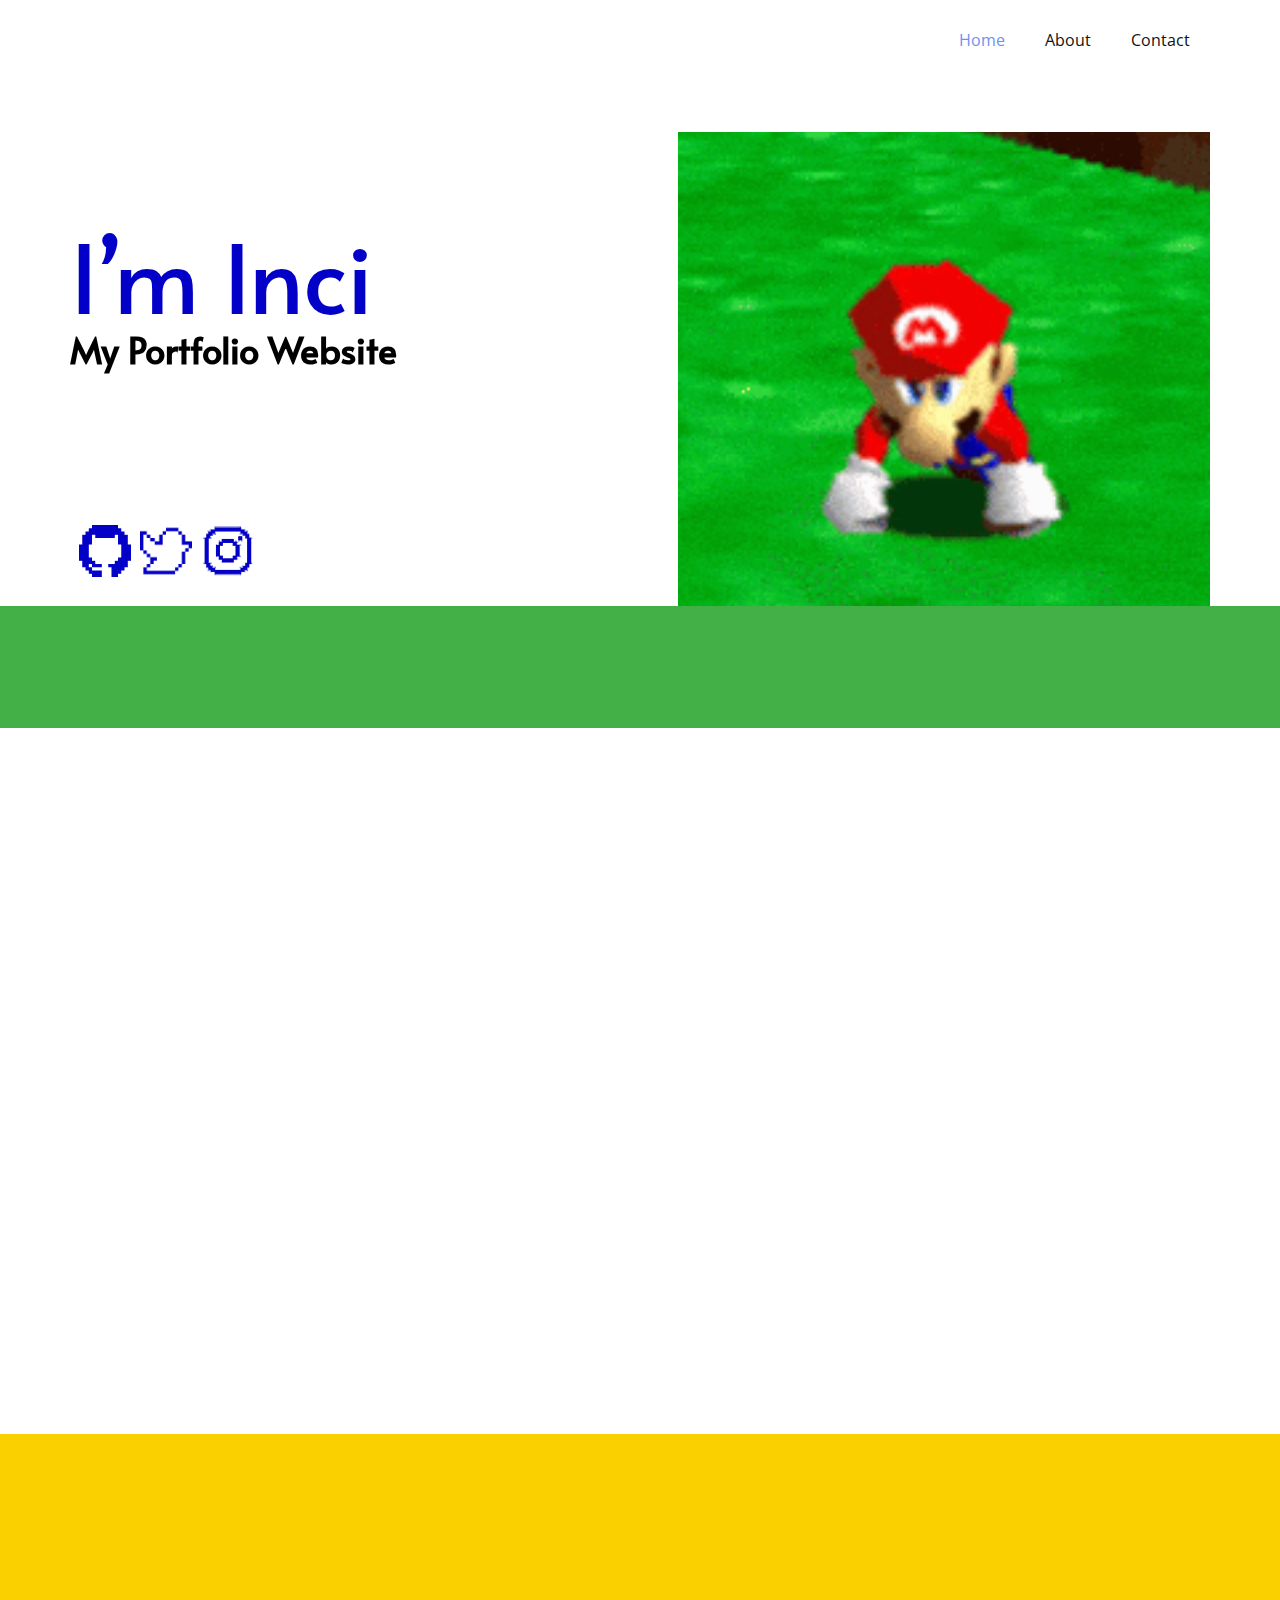
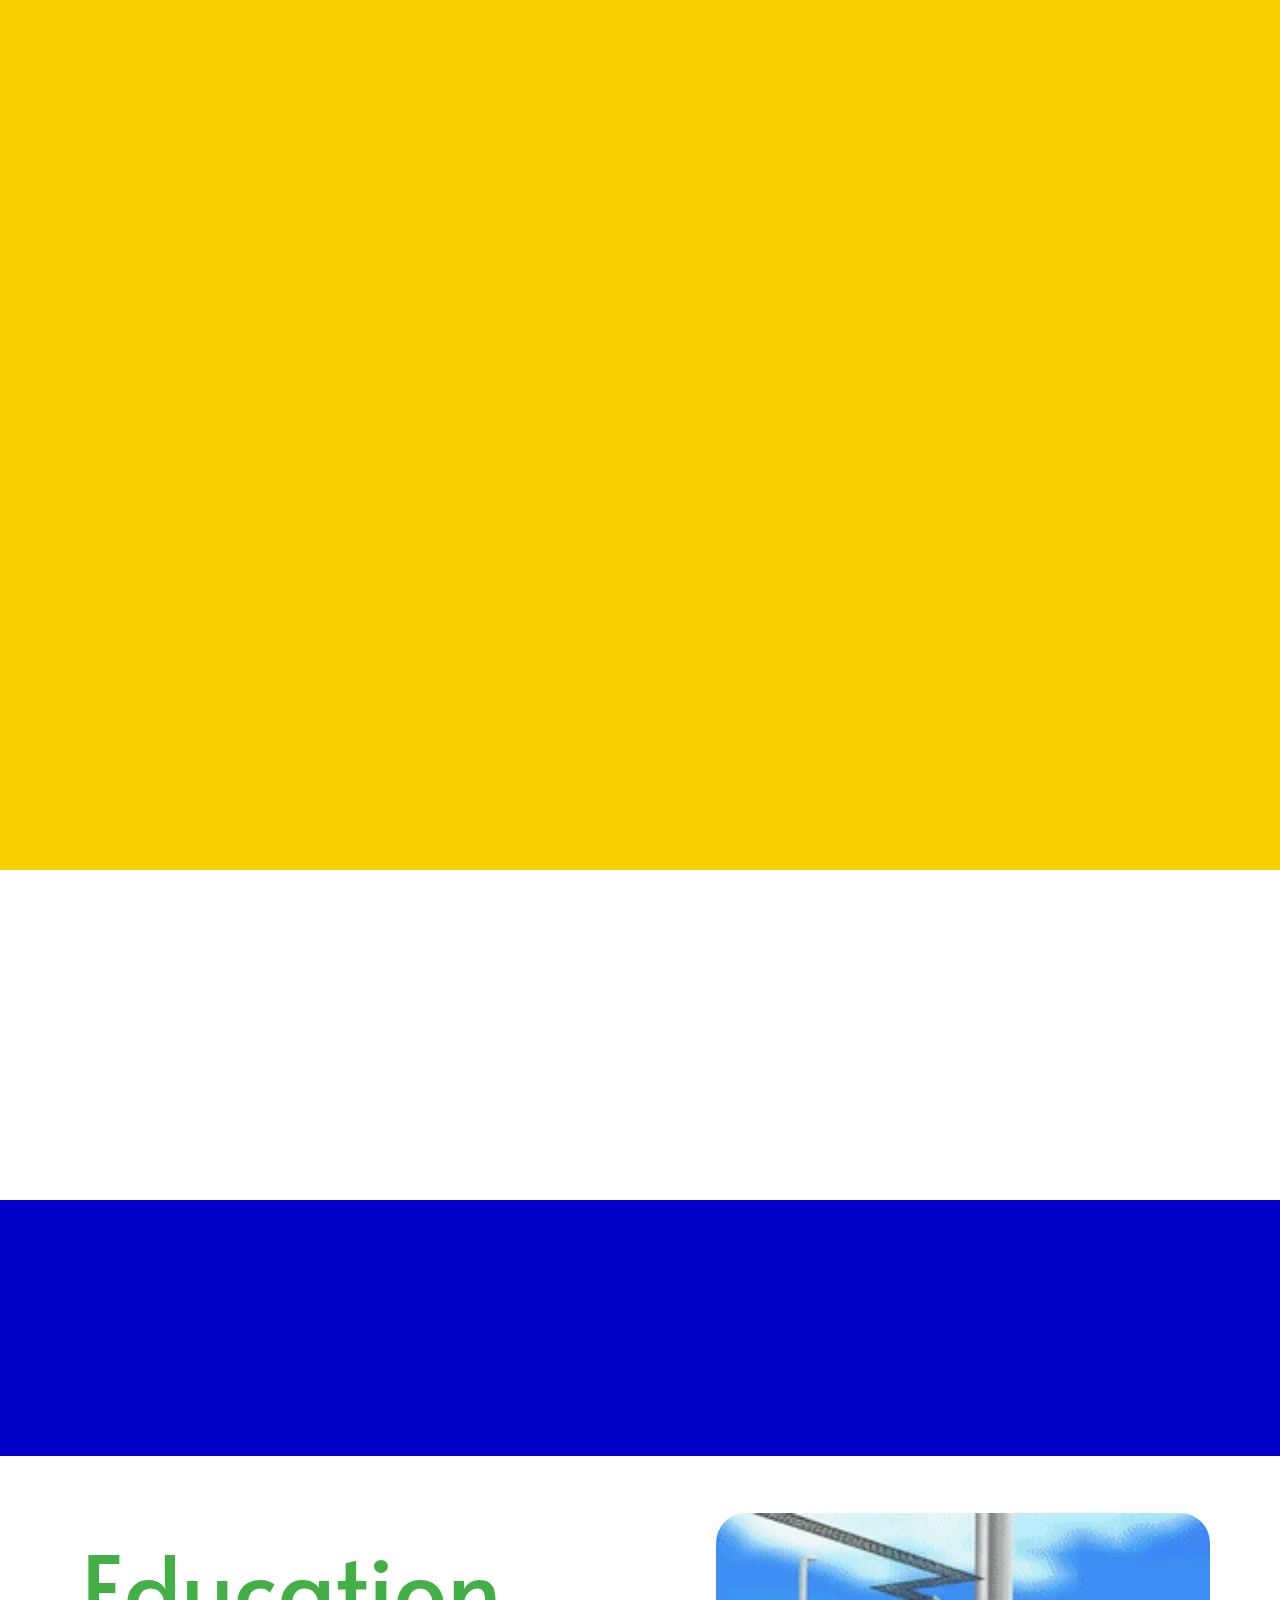
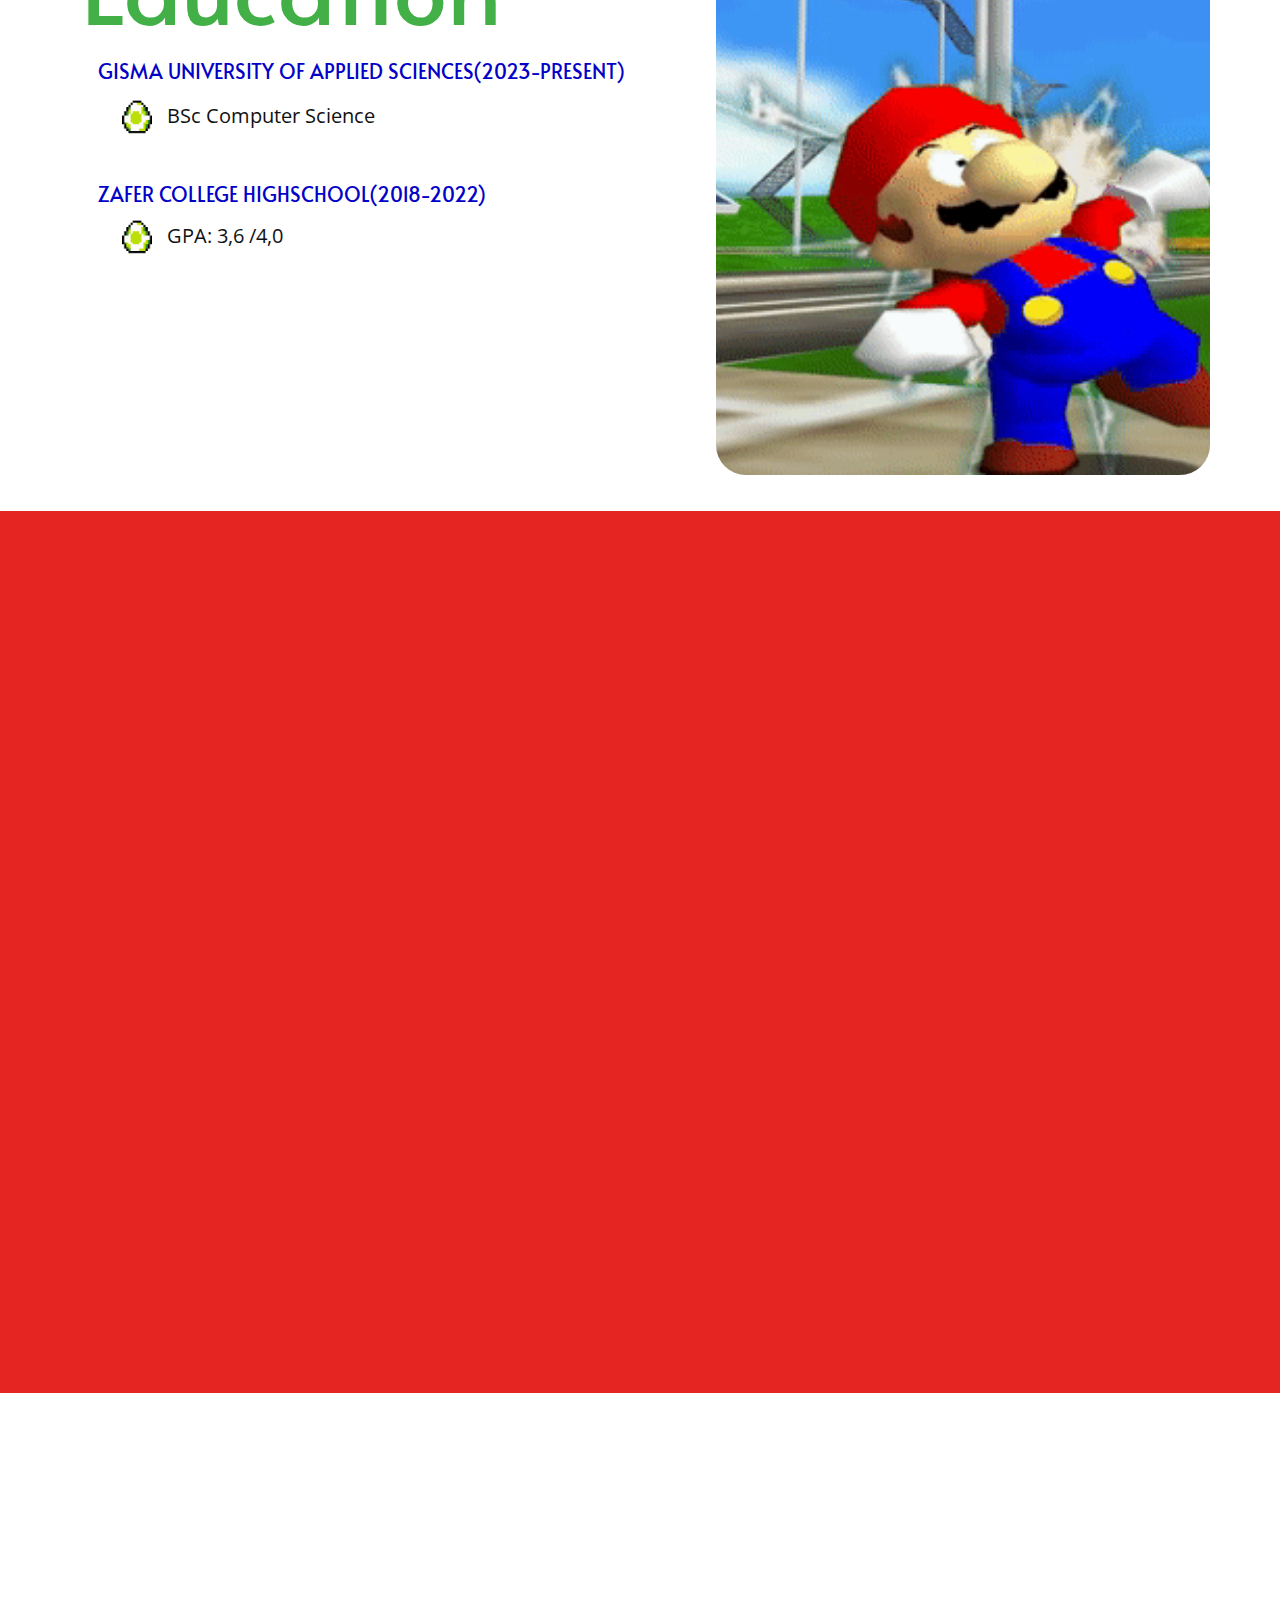
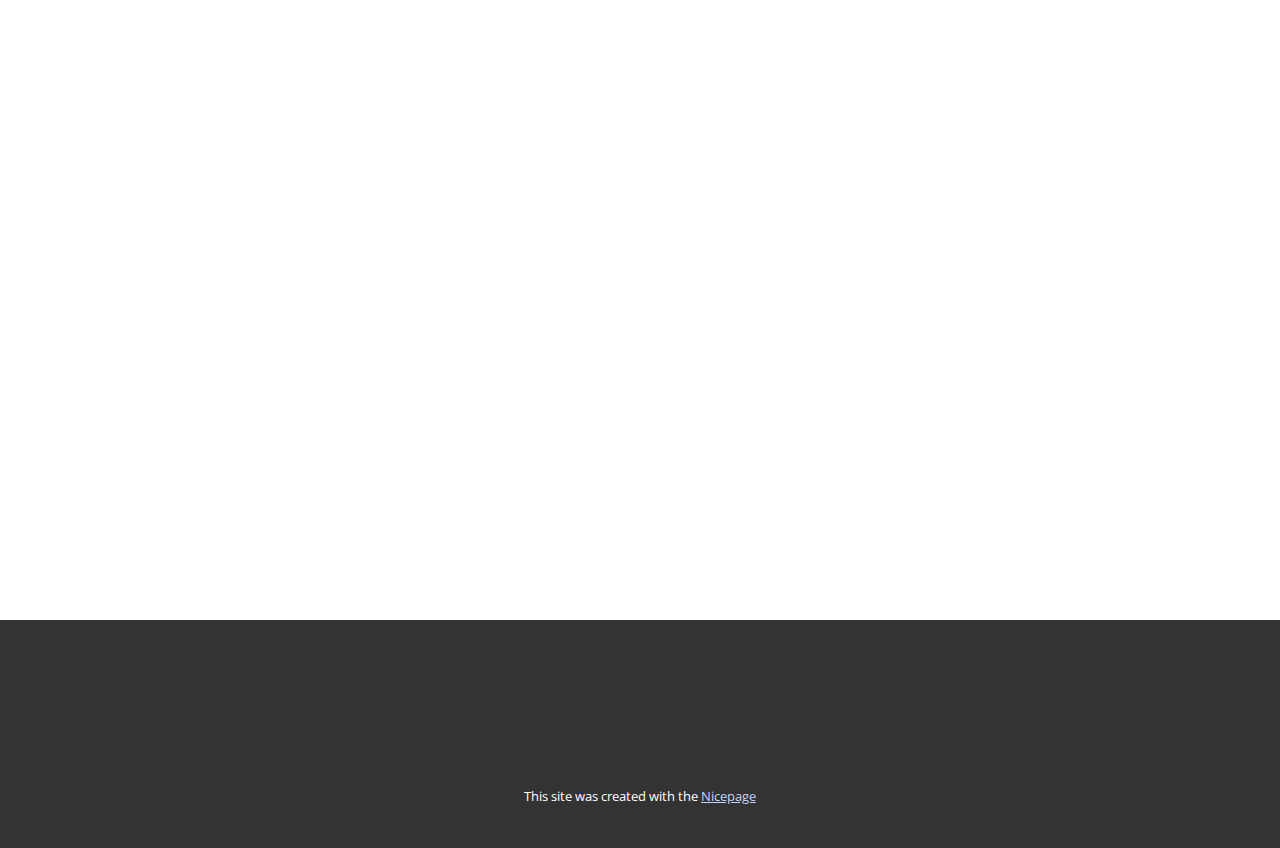
<file: Home.html>
<!DOCTYPE html>
<html style="font-size: 16px;" lang="en"><head>
    <meta name="viewport" content="width=device-width, initial-scale=1.0">
    <meta charset="utf-8">
    <meta name="keywords" content="​I’m&nbsp;Matt, ​Hi, I’m Matt. Nice to meet you., ​My Quality Services, ​My Works Skills, ​Let&amp;apos;s Work Together. Fixed A Meeting, ​Here are some of my clients, ​My Special Skills, ​My Works, ​Latest Tips &amp;amp; Tricks, Post 6 Headline, Post 5 Headline, Post 4 Headline, ​Get in Touch">
    <meta name="description" content="">
    <title>Home</title>
    <link rel="stylesheet" href="nicepage.css" media="screen">
<link rel="stylesheet" href="Home.css" media="screen">
    <script class="u-script" type="text/javascript" src="jquery.js" defer=""></script>
    <script class="u-script" type="text/javascript" src="nicepage.js" defer=""></script>
    <meta name="generator" content="Nicepage 6.12.10, nicepage.com">
    <link id="u-theme-google-font" rel="stylesheet" href="https://fonts.googleapis.com/css?family=Open+Sans:300,300i,400,400i,500,500i,600,600i,700,700i,800,800i|Alata:400">
    
    
    
    
    
    
    
    
    
    <script type="application/ld+json">{
		"@context": "http://schema.org",
		"@type": "Organization",
		"name": ""
}</script>
    <meta name="theme-color" content="#7190f0">
    <meta property="og:title" content="Home">
    <meta property="og:type" content="website">
  <meta data-intl-tel-input-cdn-path="intlTelInput/"></head>
  <body data-path-to-root="./" data-include-products="false" class="u-body u-xl-mode" data-lang="en"><header class="u-clearfix u-header u-header" id="sec-d472"><div class="u-clearfix u-sheet u-sheet-1">
        <nav class="u-menu u-menu-one-level u-offcanvas u-menu-1">
          <div class="menu-collapse" style="font-size: 1rem; letter-spacing: 0px;" wfd-invisible="true">
            <a class="u-button-style u-custom-left-right-menu-spacing u-custom-padding-bottom u-custom-top-bottom-menu-spacing u-nav-link u-text-active-palette-1-base u-text-hover-palette-2-base" href="#">
              <svg class="u-svg-link" viewBox="0 0 24 24"><use xlink:href="#menu-hamburger"></use></svg>
              <svg class="u-svg-content" version="1.1" id="menu-hamburger" viewBox="0 0 16 16" x="0px" y="0px" xmlns:xlink="http://www.w3.org/1999/xlink" xmlns="http://www.w3.org/2000/svg"><g><rect y="1" width="16" height="2"></rect><rect y="7" width="16" height="2"></rect><rect y="13" width="16" height="2"></rect>
</g></svg>
            </a>
          </div>
          <div class="u-nav-container">
            <ul class="u-nav u-unstyled u-nav-1"><li class="u-nav-item"><a class="u-button-style u-nav-link u-text-active-palette-1-base u-text-hover-palette-2-base" href="Home.html" style="padding: 10px 20px;">Home</a>
</li><li class="u-nav-item"><a class="u-button-style u-nav-link u-text-active-palette-1-base u-text-hover-palette-2-base" href="About.html" style="padding: 10px 20px;">About</a>
</li><li class="u-nav-item"><a class="u-button-style u-nav-link u-text-active-palette-1-base u-text-hover-palette-2-base" href="Contact.html" style="padding: 10px 20px;">Contact</a>
</li></ul>
          </div>
          <div class="u-nav-container-collapse" wfd-invisible="true">
            <div class="u-black u-container-style u-inner-container-layout u-opacity u-opacity-95 u-sidenav">
              <div class="u-inner-container-layout u-sidenav-overflow">
                <div class="u-menu-close"></div>
                <ul class="u-align-center u-nav u-popupmenu-items u-unstyled u-nav-2"><li class="u-nav-item"><a class="u-button-style u-nav-link" href="Home.html">Home</a>
</li><li class="u-nav-item"><a class="u-button-style u-nav-link" href="About.html">About</a>
</li><li class="u-nav-item"><a class="u-button-style u-nav-link" href="Contact.html">Contact</a>
</li></ul>
              </div>
            </div>
            <div class="u-black u-menu-overlay u-opacity u-opacity-70" wfd-invisible="true"></div>
          </div>
        </nav>
      </div></header>
    <section class="u-clearfix u-custom-color-1 u-section-1" id="sec-1163">
      <div class="u-expanded-width u-shape u-shape-rectangle u-white u-shape-1"></div>
      <div class="custom-expanded data-layout-selected u-clearfix u-layout-wrap u-layout-wrap-1">
        <div class="u-layout">
          <div class="u-layout-row">
            <div class="u-container-style u-layout-cell u-size-32-lg u-size-32-xl u-size-60-md u-size-60-sm u-size-60-xs u-layout-cell-1" data-animation-name="customAnimationIn" data-animation-duration="1500" data-animation-delay="600">
              <div class="u-container-layout u-container-layout-1">
                <h1 class="u-align-left u-text u-text-custom-color-2 u-text-1"> I’m In​ci</h1>
                <h3 class="u-align-left u-text u-text-black u-text-2">My Portfolio Website </h3><span class="u-align-left u-file-icon u-icon u-text-custom-color-2 u-icon-1" data-href="#https://github.com/incizen" data-target="_blank"><img src="images/github-icon-2048x2048-4uclrgic-103e90ab.png" alt=""></span>
                <div class="u-social-icons u-spacing-10 u-social-icons-1">
                  <a class="u-social-url" title="twitter" target="_blank" href="https://twitter.com/ZZengul"><span class="u-file-icon u-icon u-social-icon u-social-twitter u-text-custom-color-2 u-icon-2"><img src="images/408212-fdc22421.png" alt=""></span>
                  </a>
                  <a class="u-social-url" title="instagram" target="_blank" href="https://instagram.com/sumshi__"><span class="u-file-icon u-icon u-social-icon u-social-instagram u-text-custom-color-2 u-icon-3"><img src="images/instagram-pixel-8-bit-logo-8ae581a9.png" alt=""></span>
                  </a>
                </div>
              </div>
            </div>
            <div class="u-container-style u-image u-layout-cell u-size-28-lg u-size-28-xl u-size-60-md u-size-60-sm u-size-60-xs u-image-1" data-image-width="200" data-image-height="200">
              <div class="u-container-layout u-valign-top u-container-layout-2"></div>
            </div>
          </div>
        </div>
      </div>
    </section>
    <section class="u-clearfix u-white u-section-2" id="carousel_940a">
      <div class="u-clearfix u-sheet u-sheet-1"><span class="u-align-center u-file-icon u-icon u-icon-1" data-animation-name="customAnimationIn" data-animation-duration="1200" data-animation-delay="0"><img src="images/star-spinning.gif" alt=""></span>
        <h2 class="u-align-center u-text u-text-custom-color-2 u-text-1" data-animation-name="customAnimationIn" data-animation-duration="1500" data-animation-delay="200"> Hi! Nice to meet you.</h2>
        <p class="u-align-center u-large-text u-text u-text-variant u-text-2" data-animation-name="customAnimationIn" data-animation-duration="1500" data-animation-delay="500">My full&nbsp;<span style="font-weight: 400;">name is ​Zeynep</span>
          <span style="font-weight: 400;">Inci Zengul and this is my first attempt at making a portfolio website. I even though i don't have a lot of work experience,</span><b>&nbsp;</b>
          <span style="font-weight: 400;">I</span>
          <span style="font-weight: 400;">'m naturally curious and always striving to improve my skills</span>
          <span style="font-weight: 400;">. I made this for a final project but i am planning on improving and updating the website as the time goes on so this is just the beginning of a long journey…So here is some stuff i did!</span>
        </p>
      </div>
    </section>
    <section class="u-align-center u-clearfix u-container-align-center u-custom-color-3 u-section-3" id="carousel_96b6">
      <div class="u-clearfix u-sheet u-sheet-1">
        <h2 class="u-text u-text-default u-text-1" data-animation-name="customAnimationIn" data-animation-duration="1200" data-animation-delay="0"> My Work Experience</h2>
        <div class="data-layout-selected u-clearfix u-expanded-width u-layout-wrap u-layout-wrap-1">
          <div class="u-layout">
            <div class="u-layout-row">
              <div class="u-align-left u-container-align-center-md u-container-align-center-sm u-container-align-center-xs u-container-style u-layout-cell u-size-26-lg u-size-26-xl u-size-60-md u-size-60-sm u-size-60-xs u-layout-cell-1" data-href="#">
                <div class="u-container-layout u-valign-middle u-container-layout-1">
                  <img class="u-border-2 u-border-grey-75 u-image u-image-default u-image-1" src="images/dadad620c3d80d985aa3f2c5ce9cd084.gif" data-image-width="800" data-image-height="600" data-animation-name="customAnimationIn" data-animation-duration="1500" data-animation-delay="0">
                </div>
              </div>
              <div class="u-container-style u-layout-cell u-size-34-lg u-size-34-xl u-size-60-md u-size-60-sm u-size-60-xs u-white u-layout-cell-2" data-animation-name="customAnimationIn" data-animation-duration="1500" data-animation-delay="500">
                <div class="u-container-layout u-container-layout-2">
                  <div class="u-accordion u-expanded-width u-spacing-2 u-accordion-1">
                    <div class="u-accordion-item u-accordion-item-1">
                      <a class="active u-accordion-link u-button-style u-text-black u-accordion-link-1" id="link-accordion-7c0e" aria-controls="accordion-7c0e" aria-selected="true">
                        <span class="u-accordion-link-text"> Elit Energy Construction Engineering trade. co.ltd.<br>
                          <span style="font-weight: 400; font-style: italic;" class="u-text-custom-color-2">-From June2022 till December2023-</span>
                        </span><span class="u-accordion-link-icon u-file-icon u-icon u-icon-1"><img src="images/dchco5c-010b488d-e7f3-43cd-9bfd-e7f759424026.png" alt=""></span>
                      </a>
                      <div class="u-accordion-active u-accordion-pane u-align-left u-container-align-left u-container-style u-white u-accordion-pane-1" id="accordion-7c0e" aria-labelledby="link-accordion-7c0e" wfd-invisible="true">
                        <div class="u-container-layout u-valign-top u-container-layout-3">
                          <p class="u-text u-text-custom-color-5 u-text-2">I got to learn a lot about management and accounting in my internship at this company. Here are some of the things i helped with;</p>
                          <ul class="u-custom-list u-text u-text-3">
                            <li>
                              <div class="u-list-icon">
                                <div xmlns="http://www.w3.org/2000/svg" xmlns:xlink="http://www.w3.org/1999/xlink" version="1.1" xml:space="preserve" class="u-svg-content">–</div>
                              </div>Invoice management
                            </li>
                            <li>
                              <div class="u-list-icon">
                                <div xmlns="http://www.w3.org/2000/svg" xmlns:xlink="http://www.w3.org/1999/xlink" version="1.1" xml:space="preserve" class="u-svg-content">–</div>
                              </div>Accounting registeration process
                            </li>
                            <li>
                              <div class="u-list-icon">
                                <div xmlns="http://www.w3.org/2000/svg" xmlns:xlink="http://www.w3.org/1999/xlink" version="1.1" xml:space="preserve" class="u-svg-content">–</div>
                              </div>Managing importation documents
                            </li>
                            <li>
                              <div class="u-list-icon">
                                <div xmlns="http://www.w3.org/2000/svg" xmlns:xlink="http://www.w3.org/1999/xlink" version="1.1" xml:space="preserve" class="u-svg-content">–</div>
                              </div>Inventory inspection
                            </li>
                          </ul>
                        </div>
                      </div>
                    </div>
                  </div>
                  <img class="u-image u-image-default u-preserve-proportions u-image-2" src="images/mario-mystery-box.gif" alt="" data-image-width="220" data-image-height="220">
                  <p class="u-text u-text-4">
                    <a class="u-active-none u-border-none u-btn u-button-link u-button-style u-file-link u-hover-none u-none u-text-custom-color-4 u-btn-1" data-href="#" href="files/MyCV.pdf" target="_blank">Check Out My CV </a>
                  </p>
                </div>
              </div>
            </div>
          </div>
        </div>
      </div>
    </section>
    <section class="u-align-center u-clearfix u-custom-color-2 u-section-4" id="carousel_7a9f">
      
      
      
      
      
      
      
      
      
      
      
      <div class="u-expanded-width u-shape u-shape-rectangle u-white u-shape-1"></div>
      <h2 class="u-align-center u-text u-text-body-color u-text-default u-text-1" data-animation-name="customAnimationIn" data-animation-duration="1500" data-animation-delay="500"> My Works Skills</h2>
      <div class="custom-expanded u-list u-list-1">
        <div class="u-repeater u-repeater-1">
          <div class="u-align-center u-container-style u-list-item u-radius u-repeater-item u-shape-round u-video-cover u-white u-list-item-1" data-animation-direction="Up" data-animation-name="customAnimationIn" data-animation-duration="1500">
            <div class="u-container-layout u-similar-container u-valign-bottom u-container-layout-1"><span class="u-align-center u-file-icon u-hover-feature u-icon u-white u-icon-1" data-animation-name="" data-animation-duration="0" data-animation-delay="0" data-animation-direction=""><img src="images/2157201_1.webp" alt=""></span>
              <p class="u-text u-text-default u-text-2">HTML </p>
            </div>
          </div>
          <div class="u-align-center u-container-style u-list-item u-radius u-repeater-item u-shape-round u-video-cover u-white u-list-item-2" data-animation-name="customAnimationIn" data-animation-duration="1500">
            <div class="u-container-layout u-similar-container u-valign-bottom u-container-layout-2"><span class="u-align-center u-file-icon u-hover-feature u-icon u-white u-icon-2" data-animation-name="" data-animation-duration="0" data-animation-delay="0" data-animation-direction=""><img src="images/2157202_1.webp" alt=""></span>
              <p class="u-text u-text-default u-text-3">CSS </p>
            </div>
          </div>
          <div class="u-align-center u-container-style u-list-item u-radius u-repeater-item u-shape-round u-video-cover u-white u-list-item-3" data-animation-direction="Up" data-animation-name="customAnimationIn" data-animation-duration="1500">
            <div class="u-container-layout u-similar-container u-valign-bottom u-container-layout-3"><span class="u-align-center u-file-icon u-hover-feature u-icon u-white u-icon-3" data-animation-name="" data-animation-duration="0" data-animation-delay="0" data-animation-direction=""><img src="images/da7c1wk-ed31e76e-873d-491a-934c-1e4959593cf3.png" alt=""></span>
              <p class="u-text u-text-default u-text-4">Pyhton </p>
            </div>
          </div>
        </div>
      </div>
      
      
    </section>
    <section class="u-clearfix u-white u-section-5" id="carousel_2309">
      <div class="u-clearfix u-sheet u-sheet-1">
        <div class="data-layout-selected u-clearfix u-expanded-width u-gutter-0 u-layout-wrap u-layout-wrap-1">
          <div class="u-layout">
            <div class="u-layout-row">
              <div class="u-container-style u-layout-cell u-size-34 u-layout-cell-1">
                <div class="u-container-layout u-container-layout-1">
                  <h1 class="u-align-left u-text u-text-custom-color-1 u-text-1">Education </h1>
                  <h5 class="u-align-left u-text u-text-default u-text-2">
                    <span class="u-text-custom-color-2">GISMA UNIVERSITY OF APPLIED SCIENCES(2023-PRESENT</span>
                    <span class="u-text-custom-color-2">) </span>
                  </h5>
                  <p class="u-align-left u-text u-text-3"><span class="u-file-icon u-icon u-icon-1"><img src="images/dchco5c-010b488d-e7f3-43cd-9bfd-e7f759424026.png" alt=""></span>&nbsp;&nbsp; BSc Computer Science 
                  </p>
                  <h5 class="u-align-left u-text u-text-default u-text-4">
                    <span class="u-text-custom-color-2">Z</span>
                    <span class="u-text-custom-color-2">AFER COLLEGE HIGHSCHOOL(2018-2022)</span>
                  </h5>
                  <p class="u-align-left u-text u-text-5"><span class="u-file-icon u-icon u-icon-2"><img src="images/dchco5c-010b488d-e7f3-43cd-9bfd-e7f759424026.png" alt=""></span>&nbsp; &nbsp;GPA: 3,6 /4,0
                  </p>
                </div>
              </div>
              <div class="u-container-align-center u-container-style u-image u-image-round u-layout-cell u-radius u-shape-rectangle u-size-26 u-image-1" data-image-width="250" data-image-height="141">
                <div class="u-container-layout u-container-layout-2"></div>
              </div>
            </div>
          </div>
        </div>
      </div>
    </section>
    <section class="u-align-center u-clearfix u-container-align-center u-custom-color-4 u-section-6" id="carousel_da11">
      <div class="u-clearfix u-sheet u-valign-middle u-sheet-1">
        <div class="custom-expanded data-layout-selected u-clearfix u-gutter-30 u-layout-wrap u-layout-wrap-1">
          <div class="u-layout" style="">
            <div class="u-layout-row" style="">
              <div class="u-container-align-center u-container-style u-layout-cell u-radius u-right-cell u-shape-round u-size-30-lg u-size-30-xl u-size-60-md u-size-60-sm u-size-60-xs u-white u-layout-cell-1" data-animation-name="customAnimationIn" data-animation-duration="1400" data-animation-delay="400">
                <div class="u-container-layout u-valign-middle u-container-layout-1">
                  <img class="u-expanded-width-md u-expanded-width-sm u-expanded-width-xs u-image u-image-round u-radius u-image-1" src="images/tumblr_okkegzOdqH1udh5n8o1_500.webp" data-image-width="500" data-image-height="350">
                </div>
              </div>
              <div class="u-align-left u-container-style u-layout-cell u-left-cell u-radius u-shape-round u-size-30-lg u-size-30-xl u-size-60-md u-size-60-sm u-size-60-xs u-white u-layout-cell-2" data-animation-name="customAnimationIn" data-animation-duration="1500" data-animation-delay="500" data-href="#">
                <div class="u-container-layout u-container-layout-2">
                  <h2 class="u-align-left u-text u-text-default u-text-1">More About Me! </h2>
                  <h4 class="u-align-left u-text u-text-2">I like doing stuff. Some of my hobbies are; </h4>
                  <p class="u-align-left u-text u-text-3"><span class="u-file-icon u-icon u-icon-1"><img src="images/star-spinning.gif" alt=""></span>&nbsp;​&nbsp; <span style="font-weight: 700;" class="u-text-custom-color-2">Painting</span>
                    <span class="u-text-custom-color-2"></span>- Even entered some art competitions!<br>
                  </p>
                  <p class="u-align-left u-text u-text-4"><span class="u-file-icon u-icon u-icon-2"><img src="images/star-spinning.gif" alt=""></span>
                    <span class="u-text-custom-color-2">&nbsp;</span>
                    <span style="font-weight: 700;">
                      <span class="u-text-custom-color-2">Reading </span>
                    </span>- Mostly into Greek mythology and Lord of The Rings
                  </p>
                  <p class="u-align-left u-text u-text-5"><span class="u-file-icon u-icon u-icon-3"><img src="images/star-spinning.gif" alt=""></span>&nbsp;<span style="font-weight: 700;" class="u-text-custom-color-1">
                      <span class="u-text-custom-color-2">Skiing</span>
                    </span>- Ever since middle school
                  </p>
                  <p class="u-align-left u-text u-text-6"><span class="u-file-icon u-icon u-icon-4"><img src="images/star-spinning.gif" alt=""></span>&nbsp;<span style="font-weight: 700;">
                      <span class="u-text-custom-color-2">Coding</span>
                      <span class="u-text-custom-color-2"></span>
                    </span>- Trying to learn java at the moment
                  </p>
                  <p class="u-align-left u-text u-text-7"><span class="u-file-icon u-icon u-icon-5"><img src="images/star-spinning.gif" alt=""></span>&nbsp;<span style="font-weight: 700;">
                      <span class="u-text-custom-color-2">Gaming</span>
                      <span class="u-text-custom-color-2"></span>
                    </span> - I love Dark Souls3
                  </p>
                </div>
              </div>
            </div>
          </div>
        </div>
      </div>
    </section>
    <section class="u-align-center u-clearfix u-container-align-center u-white u-section-7" id="carousel_2f81">
      <div class="u-clearfix u-sheet u-valign-middle u-sheet-1">
        <div class="data-layout-selected u-clearfix u-expanded-width u-gutter-30 u-layout-wrap u-layout-wrap-1">
          <div class="u-layout">
            <div class="u-layout-row">
              <div class="u-align-left u-container-style u-layout-cell u-radius u-right-cell u-shape-round u-size-30-lg u-size-30-xl u-size-60-md u-size-60-sm u-size-60-xs u-white u-layout-cell-1" data-animation-name="customAnimationIn" data-animation-duration="1400" data-animation-delay="400">
                <div class="u-container-layout u-container-layout-1">
                  <h5 class="u-align-left u-text u-text-1"> Let's Get In Touch!</h5>
                  <h2 class="u-align-left u-text u-text-custom-color-1 u-text-default u-text-2">Here's Where You Can Reach Me</h2>
                  <div class="u-align-left u-border-1 u-border-grey-25 u-line u-line-horizontal u-line-1"></div>
                  <div class="u-align-left u-border-1 u-border-grey-25 u-line u-line-horizontal u-line-2"></div><span class="u-align-left u-file-icon u-icon u-text-white u-icon-1"><img src="images/408162.png" alt=""></span>
                  <h5 class="u-align-left u-text u-text-custom-color-1 u-text-3">Email<br>
                  </h5>
                  <h4 class="u-align-left u-text u-text-custom-color-5 u-text-4">
                    <a href="#" class="u-active-none u-border-none u-btn u-button-link u-button-style u-hover-none u-none u-text-custom-color-2 u-btn-1">incizen06@gmail.com </a>
                    <br>
                  </h4>
                </div>
              </div>
              <div class="u-container-style u-image u-image-contain u-image-round u-layout-cell u-left-cell u-radius u-size-30-lg u-size-30-xl u-size-60-md u-size-60-sm u-size-60-xs u-image-1" data-image-width="220" data-image-height="250" data-animation-name="customAnimationIn" data-animation-duration="1500" data-animation-delay="500">
                <div class="u-container-layout u-valign-bottom u-container-layout-2"></div>
              </div>
            </div>
          </div>
        </div>
      </div>
    </section>
    
    
    
    <footer class="u-align-center u-clearfix u-container-align-center u-footer u-grey-80 u-footer" id="sec-fb34"><div class="u-clearfix u-sheet u-sheet-1"></div></footer>
    <section class="u-backlink u-clearfix u-grey-80">
      <p class="u-text">
        <span>This site was created with the </span>
        <a class="u-link" href="https://nicepage.com/" target="_blank" rel="nofollow">
          <span>Nicepage</span>
        </a>
      </p>
    </section>
  
</body></html>
</file>
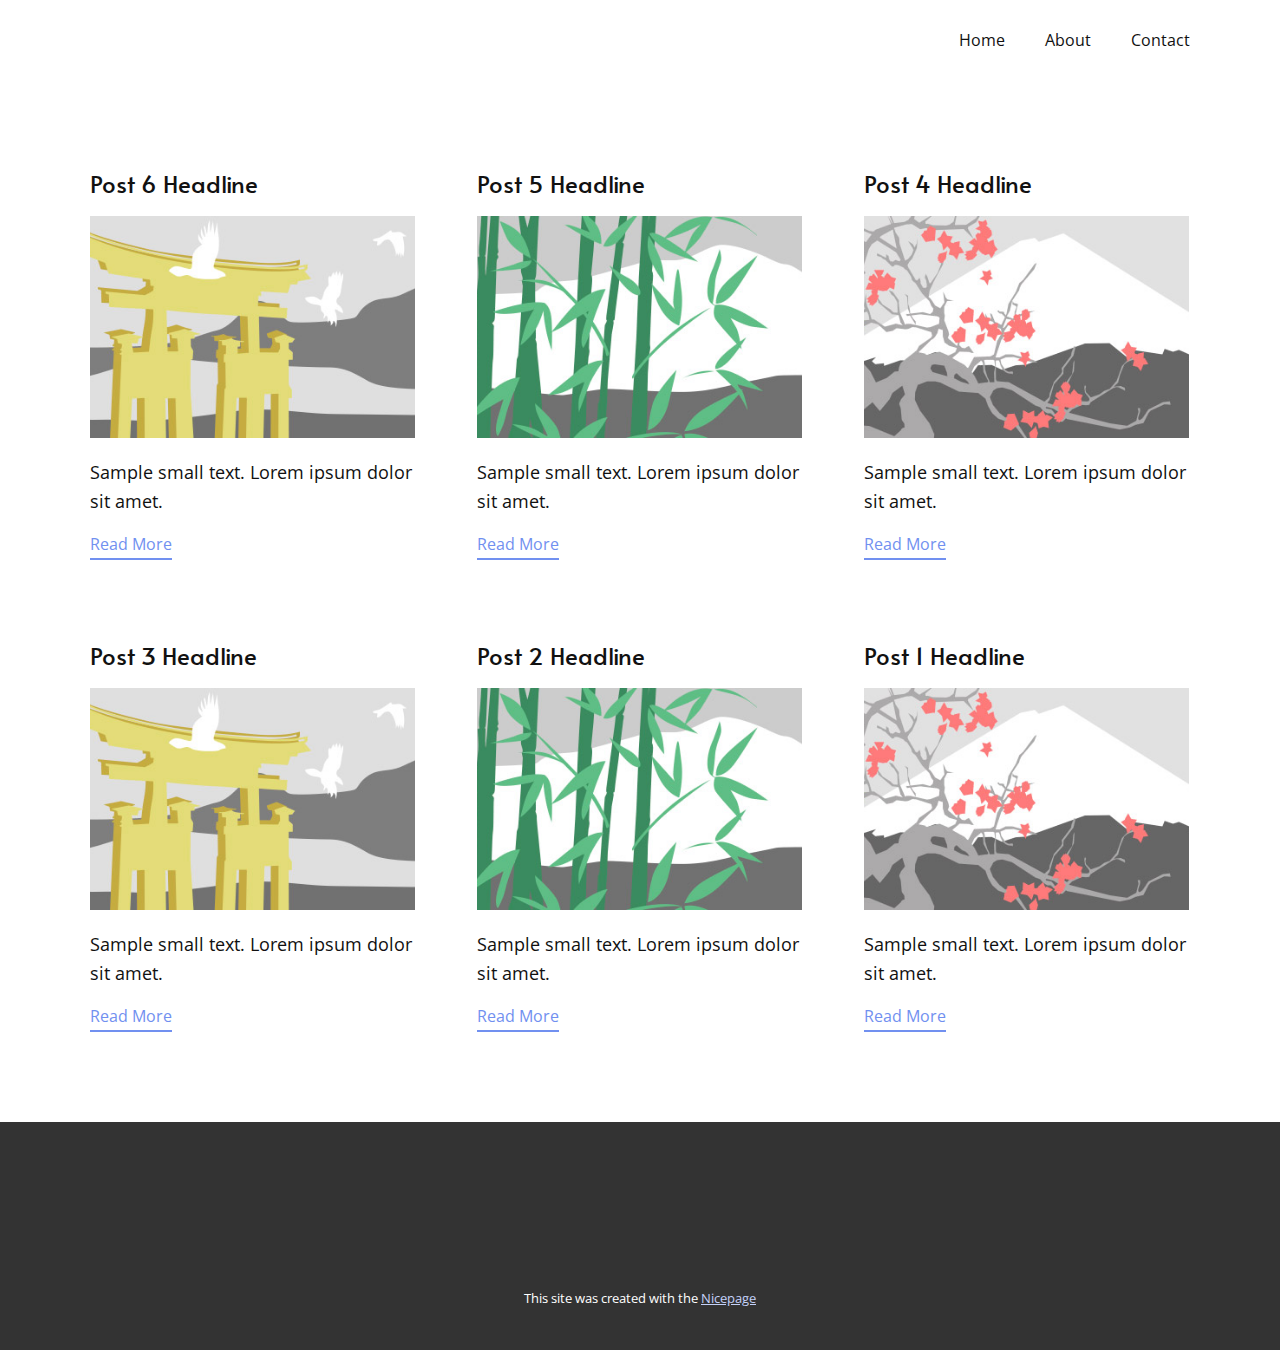
<file: blog/blog.html>
<!DOCTYPE html>
<html style="font-size: 16px;" lang="en"><head>
    <meta name="viewport" content="width=device-width, initial-scale=1.0">
    <meta charset="utf-8">
    <meta name="keywords" content="">
    <meta name="description" content="">
    <title>Blog</title>
    <link rel="stylesheet" href="../nicepage.css" media="screen">
<link rel="stylesheet" href="../Blog-Template.css" media="screen">
    <script class="u-script" type="text/javascript" src="../jquery.js" defer=""></script>
    <script class="u-script" type="text/javascript" src="../nicepage.js" defer=""></script>
    <meta name="generator" content="Nicepage 6.12.10, nicepage.com">
    <link id="u-theme-google-font" rel="stylesheet" href="https://fonts.googleapis.com/css?family=Open+Sans:300,300i,400,400i,500,500i,600,600i,700,700i,800,800i|Alata:400">
    
    
    
    <script type="application/ld+json">{
		"@context": "http://schema.org",
		"@type": "Organization",
		"name": ""
}</script>
    <meta name="theme-color" content="#7190f0">
  <meta data-intl-tel-input-cdn-path="intlTelInput/"></head>
  <body data-path-to-root="./" data-include-products="false" class="u-body u-xl-mode" data-lang="en"><header class="u-clearfix u-header u-header" id="sec-d472"><div class="u-clearfix u-sheet u-sheet-1">
        <nav class="u-menu u-menu-one-level u-offcanvas u-menu-1">
          <div class="menu-collapse" style="font-size: 1rem; letter-spacing: 0px;" wfd-invisible="true">
            <a class="u-button-style u-custom-left-right-menu-spacing u-custom-padding-bottom u-custom-top-bottom-menu-spacing u-nav-link u-text-active-palette-1-base u-text-hover-palette-2-base" href="#">
              <svg class="u-svg-link" viewBox="0 0 24 24"><use xlink:href="#menu-hamburger"></use></svg>
              <svg class="u-svg-content" version="1.1" id="menu-hamburger" viewBox="0 0 16 16" x="0px" y="0px" xmlns:xlink="http://www.w3.org/1999/xlink" xmlns="http://www.w3.org/2000/svg"><g><rect y="1" width="16" height="2"></rect><rect y="7" width="16" height="2"></rect><rect y="13" width="16" height="2"></rect>
</g></svg>
            </a>
          </div>
          <div class="u-nav-container">
            <ul class="u-nav u-unstyled u-nav-1"><li class="u-nav-item"><a class="u-button-style u-nav-link u-text-active-palette-1-base u-text-hover-palette-2-base" href="../Home.html" style="padding: 10px 20px;">Home</a>
</li><li class="u-nav-item"><a class="u-button-style u-nav-link u-text-active-palette-1-base u-text-hover-palette-2-base" href="../About.html" style="padding: 10px 20px;">About</a>
</li><li class="u-nav-item"><a class="u-button-style u-nav-link u-text-active-palette-1-base u-text-hover-palette-2-base" href="../Contact.html" style="padding: 10px 20px;">Contact</a>
</li></ul>
          </div>
          <div class="u-nav-container-collapse" wfd-invisible="true">
            <div class="u-black u-container-style u-inner-container-layout u-opacity u-opacity-95 u-sidenav">
              <div class="u-inner-container-layout u-sidenav-overflow">
                <div class="u-menu-close"></div>
                <ul class="u-align-center u-nav u-popupmenu-items u-unstyled u-nav-2"><li class="u-nav-item"><a class="u-button-style u-nav-link" href="../Home.html">Home</a>
</li><li class="u-nav-item"><a class="u-button-style u-nav-link" href="../About.html">About</a>
</li><li class="u-nav-item"><a class="u-button-style u-nav-link" href="../Contact.html">Contact</a>
</li></ul>
              </div>
            </div>
            <div class="u-black u-menu-overlay u-opacity u-opacity-70" wfd-invisible="true"></div>
          </div>
        </nav>
      </div></header>
    <section class="u-clearfix u-section-1" id="sec-25ff">
      <div class="u-clearfix u-sheet u-valign-middle u-sheet-1"><!--blog--><!--blog_options_json--><!--{"type":"Recent","source":"","tags":"","count":""}--><!--/blog_options_json-->
        <div class="u-blog u-expanded-width u-repeater u-repeater-1"><!--blog_post-->
          <div class="u-blog-post u-container-style u-repeater-item u-white u-repeater-item-1">
            <div class="u-container-layout u-similar-container u-valign-top u-container-layout-1"><!--blog_post_header-->
              <h4 class="u-blog-control u-text u-text-1">
                <a class="u-post-header-link" href="../blog/post-5.html">Post 6 Headline</a>
              </h4><!--/blog_post_header--><!--blog_post_image-->
              <a class="u-post-header-link" href="../blog/post-5.html"><img alt="" class="u-blog-control u-expanded-width u-image u-image-default u-image-1" src="../images/8ad73f3c.jpeg"></a><!--/blog_post_image--><!--blog_post_content-->
              <div class="u-blog-control u-post-content u-text u-text-2 fr-view">Sample small text. Lorem ipsum dolor sit amet.</div><!--/blog_post_content--><!--blog_post_readmore-->
              <a href="../blog/post-5.html" class="u-blog-control u-border-2 u-border-palette-1-base u-btn u-btn-rectangle u-button-style u-none u-btn-1"><!--blog_post_readmore_content--><!--options_json--><!--{"content":"","defaultValue":"Read More"}--><!--/options_json-->Read More<!--/blog_post_readmore_content--></a><!--/blog_post_readmore-->
            </div>
          </div><div class="u-blog-post u-container-style u-repeater-item u-video-cover u-white">
            <div class="u-container-layout u-similar-container u-valign-top u-container-layout-2"><!--blog_post_header-->
              <h4 class="u-blog-control u-text u-text-3">
                <a class="u-post-header-link" href="../blog/post-4.html">Post 5 Headline</a>
              </h4><!--/blog_post_header--><!--blog_post_image-->
              <a class="u-post-header-link" href="../blog/post-4.html"><img alt="" class="u-blog-control u-expanded-width u-image u-image-default u-image-2" src="../images/68f64b9d.jpeg"></a><!--/blog_post_image--><!--blog_post_content-->
              <div class="u-blog-control u-post-content u-text u-text-4 fr-view">Sample small text. Lorem ipsum dolor sit amet.</div><!--/blog_post_content--><!--blog_post_readmore-->
              <a href="../blog/post-4.html" class="u-blog-control u-border-2 u-border-palette-1-base u-btn u-btn-rectangle u-button-style u-none u-btn-2"><!--blog_post_readmore_content--><!--options_json--><!--{"content":"","defaultValue":"Read More"}--><!--/options_json-->Read More<!--/blog_post_readmore_content--></a><!--/blog_post_readmore-->
            </div>
          </div><div class="u-blog-post u-container-style u-repeater-item u-video-cover u-white">
            <div class="u-container-layout u-similar-container u-valign-top u-container-layout-3"><!--blog_post_header-->
              <h4 class="u-blog-control u-text u-text-5">
                <a class="u-post-header-link" href="../blog/post-3.html">Post 4 Headline</a>
              </h4><!--/blog_post_header--><!--blog_post_image-->
              <a class="u-post-header-link" href="../blog/post-3.html"><img alt="" class="u-blog-control u-expanded-width u-image u-image-default u-image-3" src="../images/0fd3416c.jpeg"></a><!--/blog_post_image--><!--blog_post_content-->
              <div class="u-blog-control u-post-content u-text u-text-6 fr-view">Sample small text. Lorem ipsum dolor sit amet.</div><!--/blog_post_content--><!--blog_post_readmore-->
              <a href="../blog/post-3.html" class="u-blog-control u-border-2 u-border-palette-1-base u-btn u-btn-rectangle u-button-style u-none u-btn-3"><!--blog_post_readmore_content--><!--options_json--><!--{"content":"","defaultValue":"Read More"}--><!--/options_json-->Read More<!--/blog_post_readmore_content--></a><!--/blog_post_readmore-->
            </div>
          </div><div class="u-blog-post u-container-style u-repeater-item u-white u-repeater-item-1">
            <div class="u-container-layout u-similar-container u-valign-top u-container-layout-1"><!--blog_post_header-->
              <h4 class="u-blog-control u-text u-text-1">
                <a class="u-post-header-link" href="../blog/post-2.html">Post 3 Headline</a>
              </h4><!--/blog_post_header--><!--blog_post_image-->
              <a class="u-post-header-link" href="../blog/post-2.html"><img alt="" class="u-blog-control u-expanded-width u-image u-image-default u-image-1" src="../images/8ad73f3c.jpeg"></a><!--/blog_post_image--><!--blog_post_content-->
              <div class="u-blog-control u-post-content u-text u-text-2 fr-view">Sample small text. Lorem ipsum dolor sit amet.</div><!--/blog_post_content--><!--blog_post_readmore-->
              <a href="../blog/post-2.html" class="u-blog-control u-border-2 u-border-palette-1-base u-btn u-btn-rectangle u-button-style u-none u-btn-1"><!--blog_post_readmore_content--><!--options_json--><!--{"content":"","defaultValue":"Read More"}--><!--/options_json-->Read More<!--/blog_post_readmore_content--></a><!--/blog_post_readmore-->
            </div>
          </div><div class="u-blog-post u-container-style u-repeater-item u-video-cover u-white">
            <div class="u-container-layout u-similar-container u-valign-top u-container-layout-2"><!--blog_post_header-->
              <h4 class="u-blog-control u-text u-text-3">
                <a class="u-post-header-link" href="../blog/post-1.html">Post 2 Headline</a>
              </h4><!--/blog_post_header--><!--blog_post_image-->
              <a class="u-post-header-link" href="../blog/post-1.html"><img alt="" class="u-blog-control u-expanded-width u-image u-image-default u-image-2" src="../images/68f64b9d.jpeg"></a><!--/blog_post_image--><!--blog_post_content-->
              <div class="u-blog-control u-post-content u-text u-text-4 fr-view">Sample small text. Lorem ipsum dolor sit amet.</div><!--/blog_post_content--><!--blog_post_readmore-->
              <a href="../blog/post-1.html" class="u-blog-control u-border-2 u-border-palette-1-base u-btn u-btn-rectangle u-button-style u-none u-btn-2"><!--blog_post_readmore_content--><!--options_json--><!--{"content":"","defaultValue":"Read More"}--><!--/options_json-->Read More<!--/blog_post_readmore_content--></a><!--/blog_post_readmore-->
            </div>
          </div><div class="u-blog-post u-container-style u-repeater-item u-video-cover u-white">
            <div class="u-container-layout u-similar-container u-valign-top u-container-layout-3"><!--blog_post_header-->
              <h4 class="u-blog-control u-text u-text-5">
                <a class="u-post-header-link" href="../blog/post.html">Post 1 Headline</a>
              </h4><!--/blog_post_header--><!--blog_post_image-->
              <a class="u-post-header-link" href="../blog/post.html"><img alt="" class="u-blog-control u-expanded-width u-image u-image-default u-image-3" src="../images/0fd3416c.jpeg"></a><!--/blog_post_image--><!--blog_post_content-->
              <div class="u-blog-control u-post-content u-text u-text-6 fr-view">Sample small text. Lorem ipsum dolor sit amet.</div><!--/blog_post_content--><!--blog_post_readmore-->
              <a href="../blog/post.html" class="u-blog-control u-border-2 u-border-palette-1-base u-btn u-btn-rectangle u-button-style u-none u-btn-3"><!--blog_post_readmore_content--><!--options_json--><!--{"content":"","defaultValue":"Read More"}--><!--/options_json-->Read More<!--/blog_post_readmore_content--></a><!--/blog_post_readmore-->
            </div>
          </div><!--/blog_post--><!--blog_post-->
          <!--/blog_post--><!--blog_post-->
          <!--/blog_post-->
        </div><!--/blog-->
      </div>
    </section>
    
    
    
    <footer class="u-align-center u-clearfix u-container-align-center u-footer u-grey-80 u-footer" id="sec-fb34"><div class="u-clearfix u-sheet u-sheet-1"></div></footer>
    <section class="u-backlink u-clearfix u-grey-80">
      <p class="u-text">
        <span>This site was created with the </span>
        <a class="u-link" href="https://nicepage.com/" target="_blank" rel="nofollow">
          <span>Nicepage</span>
        </a>
      </p>
    </section>
  
</body></html>
</file>
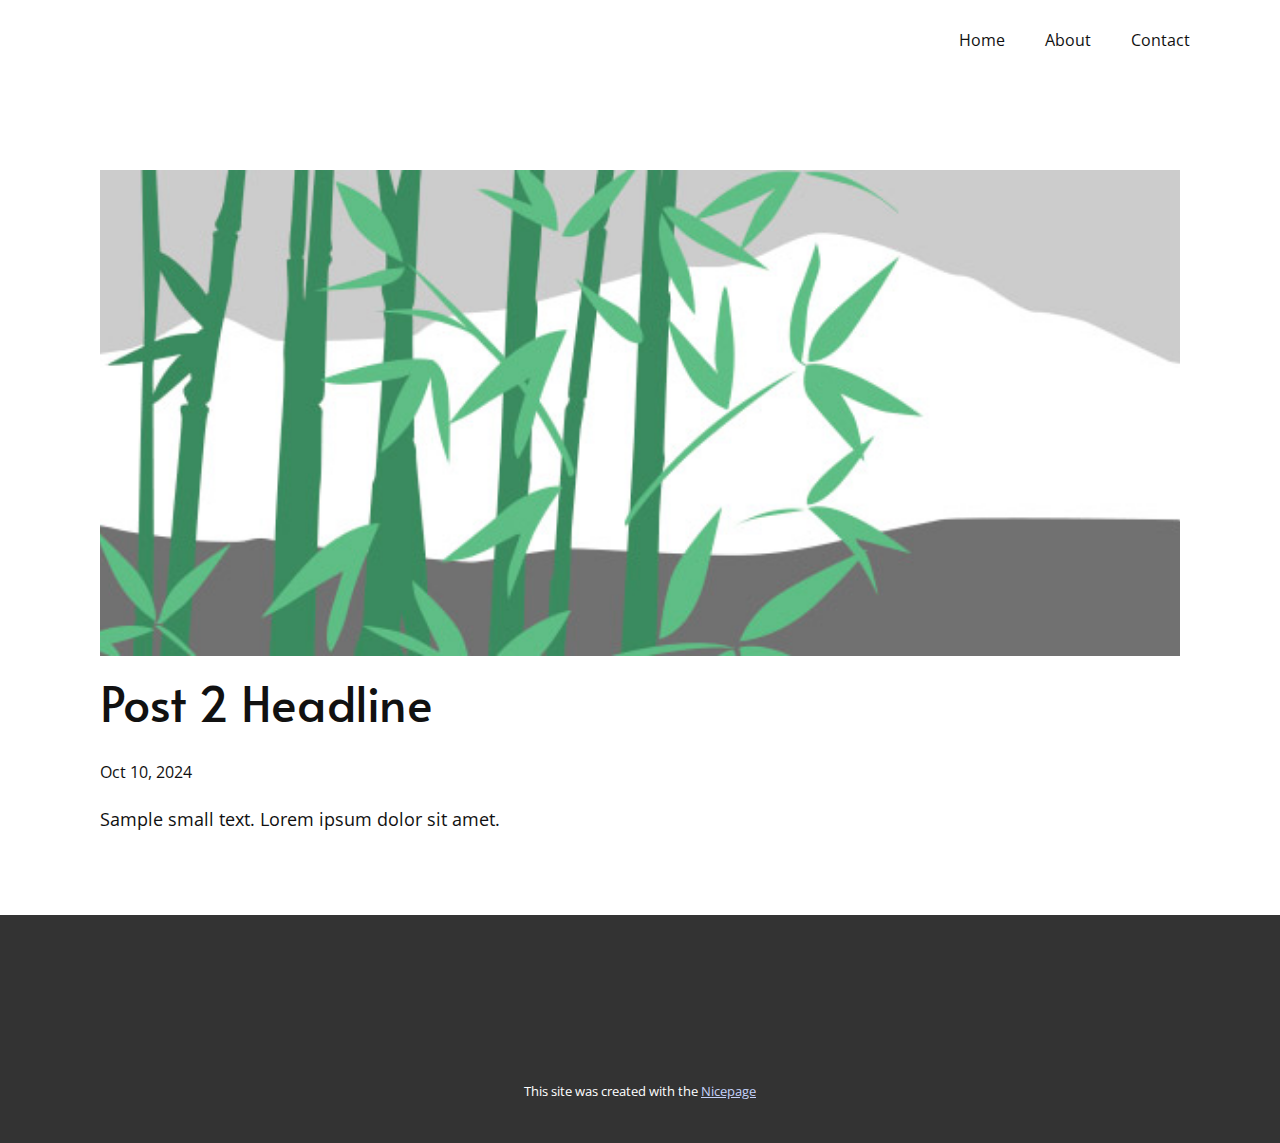
<file: blog/post-1.html>
<!DOCTYPE html>
<html style="font-size: 16px;" lang="en"><head>
    <meta name="viewport" content="width=device-width, initial-scale=1.0">
    <meta charset="utf-8">
    <meta name="keywords" content="Post 1 Headline">
    <meta name="description" content="">
    <title>Post 2 Headline</title>
    <link rel="stylesheet" href="../nicepage.css" media="screen">
<link rel="stylesheet" href="../Post-Template.css" media="screen">
    <script class="u-script" type="text/javascript" src="../jquery.js" defer=""></script>
    <script class="u-script" type="text/javascript" src="../nicepage.js" defer=""></script>
    <meta name="generator" content="Nicepage 6.12.10, nicepage.com">
    <link id="u-theme-google-font" rel="stylesheet" href="https://fonts.googleapis.com/css?family=Open+Sans:300,300i,400,400i,500,500i,600,600i,700,700i,800,800i|Alata:400">
    
    
    
    <script type="application/ld+json">{
		"@context": "http://schema.org",
		"@type": "Organization",
		"name": ""
}</script>
    <meta name="theme-color" content="#7190f0">
  <meta data-intl-tel-input-cdn-path="intlTelInput/"></head>
  <body data-path-to-root="./" data-include-products="false" class="u-body u-xl-mode" data-lang="en"><header class="u-clearfix u-header u-header" id="sec-d472"><div class="u-clearfix u-sheet u-sheet-1">
        <nav class="u-menu u-menu-one-level u-offcanvas u-menu-1">
          <div class="menu-collapse" style="font-size: 1rem; letter-spacing: 0px;" wfd-invisible="true">
            <a class="u-button-style u-custom-left-right-menu-spacing u-custom-padding-bottom u-custom-top-bottom-menu-spacing u-nav-link u-text-active-palette-1-base u-text-hover-palette-2-base" href="#">
              <svg class="u-svg-link" viewBox="0 0 24 24"><use xlink:href="#menu-hamburger"></use></svg>
              <svg class="u-svg-content" version="1.1" id="menu-hamburger" viewBox="0 0 16 16" x="0px" y="0px" xmlns:xlink="http://www.w3.org/1999/xlink" xmlns="http://www.w3.org/2000/svg"><g><rect y="1" width="16" height="2"></rect><rect y="7" width="16" height="2"></rect><rect y="13" width="16" height="2"></rect>
</g></svg>
            </a>
          </div>
          <div class="u-nav-container">
            <ul class="u-nav u-unstyled u-nav-1"><li class="u-nav-item"><a class="u-button-style u-nav-link u-text-active-palette-1-base u-text-hover-palette-2-base" href="../Home.html" style="padding: 10px 20px;">Home</a>
</li><li class="u-nav-item"><a class="u-button-style u-nav-link u-text-active-palette-1-base u-text-hover-palette-2-base" href="../About.html" style="padding: 10px 20px;">About</a>
</li><li class="u-nav-item"><a class="u-button-style u-nav-link u-text-active-palette-1-base u-text-hover-palette-2-base" href="../Contact.html" style="padding: 10px 20px;">Contact</a>
</li></ul>
          </div>
          <div class="u-nav-container-collapse" wfd-invisible="true">
            <div class="u-black u-container-style u-inner-container-layout u-opacity u-opacity-95 u-sidenav">
              <div class="u-inner-container-layout u-sidenav-overflow">
                <div class="u-menu-close"></div>
                <ul class="u-align-center u-nav u-popupmenu-items u-unstyled u-nav-2"><li class="u-nav-item"><a class="u-button-style u-nav-link" href="../Home.html">Home</a>
</li><li class="u-nav-item"><a class="u-button-style u-nav-link" href="../About.html">About</a>
</li><li class="u-nav-item"><a class="u-button-style u-nav-link" href="../Contact.html">Contact</a>
</li></ul>
              </div>
            </div>
            <div class="u-black u-menu-overlay u-opacity u-opacity-70" wfd-invisible="true"></div>
          </div>
        </nav>
      </div></header>
    <section class="u-align-center u-clearfix u-section-1" id="sec-f930">
      <div class="u-clearfix u-sheet u-valign-middle-md u-valign-middle-sm u-valign-middle-xs u-sheet-1"><!--post_details--><!--post_details_options_json--><!--{"source":""}--><!--/post_details_options_json--><!--blog_post-->
        <div class="u-container-style u-expanded-width u-post-details u-post-details-1">
          <div class="u-container-layout u-valign-middle u-container-layout-1"><!--blog_post_image-->
            <img alt="" class="u-blog-control u-expanded-width u-image u-image-default u-image-1" src="../images/68f64b9d.jpeg"><!--/blog_post_image--><!--blog_post_header-->
            <h2 class="u-blog-control u-text u-text-1">Post 2 Headline</h2><!--/blog_post_header--><!--blog_post_metadata-->
            <div class="u-blog-control u-metadata u-metadata-1"><!--blog_post_metadata_date-->
              <span class="u-meta-date u-meta-icon">Oct 10, 2024</span><!--/blog_post_metadata_date--><!--blog_post_metadata_category-->
              <!--/blog_post_metadata_category--><!--blog_post_metadata_comments-->
              <!--/blog_post_metadata_comments-->
            </div><!--/blog_post_metadata--><!--blog_post_content-->
            <div class="u-align-justify u-blog-control u-post-content u-text u-text-2 fr-view">
  Sample small text. Lorem ipsum dolor sit amet.
  </div><!--/blog_post_content-->
          </div>
        </div><!--/blog_post--><!--/post_details-->
      </div>
    </section>
    
    
    
    <footer class="u-align-center u-clearfix u-container-align-center u-footer u-grey-80 u-footer" id="sec-fb34"><div class="u-clearfix u-sheet u-sheet-1"></div></footer>
    <section class="u-backlink u-clearfix u-grey-80">
      <p class="u-text">
        <span>This site was created with the </span>
        <a class="u-link" href="https://nicepage.com/" target="_blank" rel="nofollow">
          <span>Nicepage</span>
        </a>
      </p>
    </section>
  
</body></html>
</file>
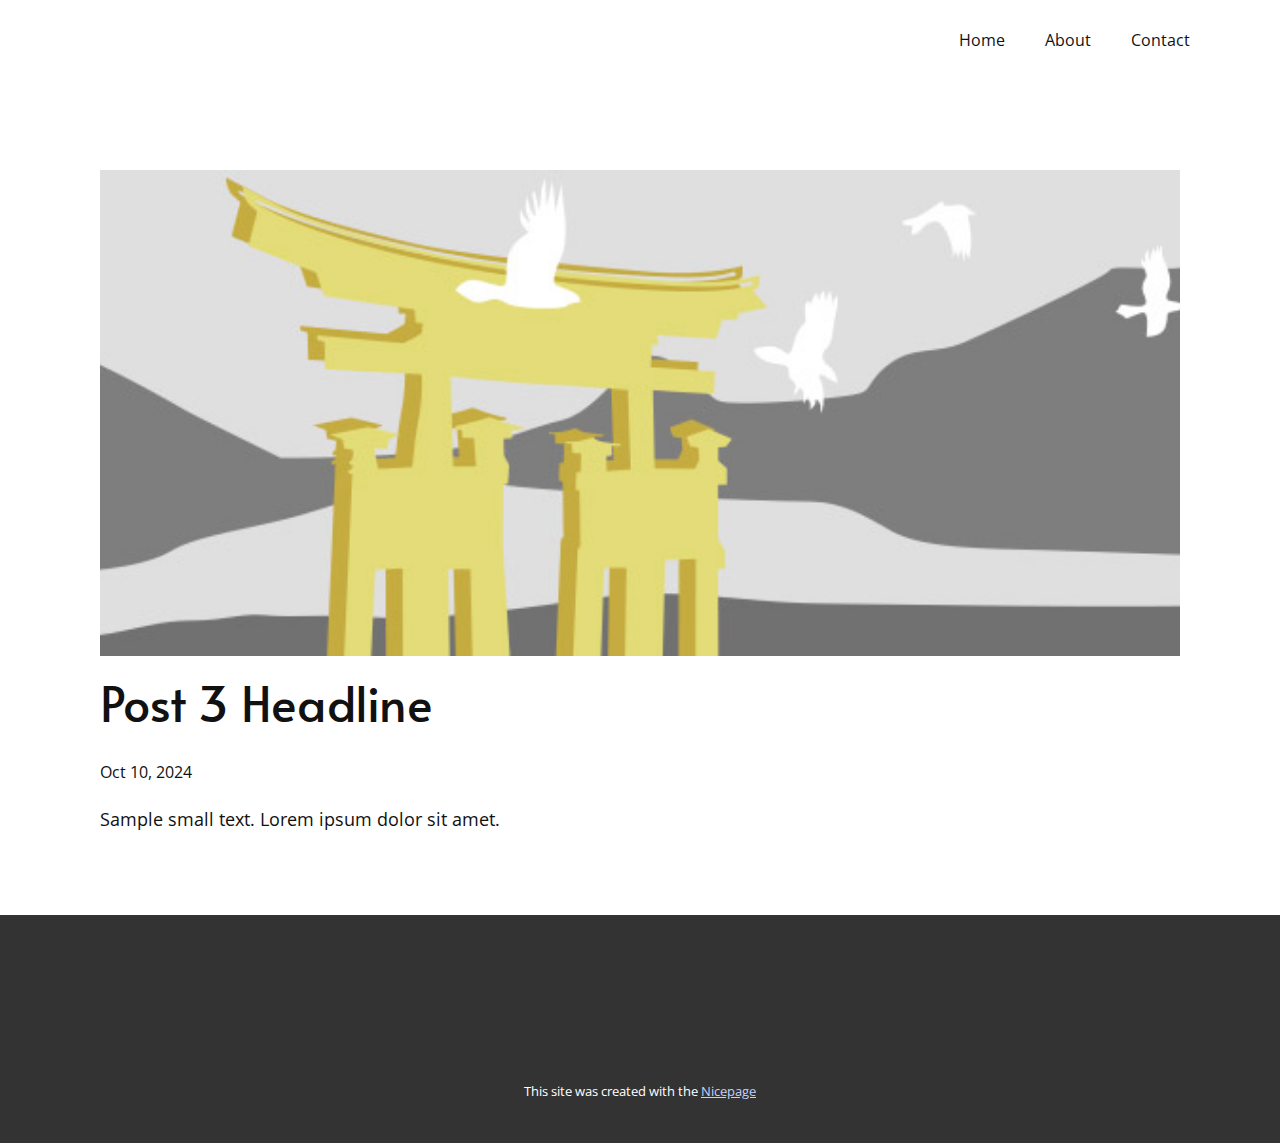
<file: blog/post-2.html>
<!DOCTYPE html>
<html style="font-size: 16px;" lang="en"><head>
    <meta name="viewport" content="width=device-width, initial-scale=1.0">
    <meta charset="utf-8">
    <meta name="keywords" content="Post 1 Headline">
    <meta name="description" content="">
    <title>Post 3 Headline</title>
    <link rel="stylesheet" href="../nicepage.css" media="screen">
<link rel="stylesheet" href="../Post-Template.css" media="screen">
    <script class="u-script" type="text/javascript" src="../jquery.js" defer=""></script>
    <script class="u-script" type="text/javascript" src="../nicepage.js" defer=""></script>
    <meta name="generator" content="Nicepage 6.12.10, nicepage.com">
    <link id="u-theme-google-font" rel="stylesheet" href="https://fonts.googleapis.com/css?family=Open+Sans:300,300i,400,400i,500,500i,600,600i,700,700i,800,800i|Alata:400">
    
    
    
    <script type="application/ld+json">{
		"@context": "http://schema.org",
		"@type": "Organization",
		"name": ""
}</script>
    <meta name="theme-color" content="#7190f0">
  <meta data-intl-tel-input-cdn-path="intlTelInput/"></head>
  <body data-path-to-root="./" data-include-products="false" class="u-body u-xl-mode" data-lang="en"><header class="u-clearfix u-header u-header" id="sec-d472"><div class="u-clearfix u-sheet u-sheet-1">
        <nav class="u-menu u-menu-one-level u-offcanvas u-menu-1">
          <div class="menu-collapse" style="font-size: 1rem; letter-spacing: 0px;" wfd-invisible="true">
            <a class="u-button-style u-custom-left-right-menu-spacing u-custom-padding-bottom u-custom-top-bottom-menu-spacing u-nav-link u-text-active-palette-1-base u-text-hover-palette-2-base" href="#">
              <svg class="u-svg-link" viewBox="0 0 24 24"><use xlink:href="#menu-hamburger"></use></svg>
              <svg class="u-svg-content" version="1.1" id="menu-hamburger" viewBox="0 0 16 16" x="0px" y="0px" xmlns:xlink="http://www.w3.org/1999/xlink" xmlns="http://www.w3.org/2000/svg"><g><rect y="1" width="16" height="2"></rect><rect y="7" width="16" height="2"></rect><rect y="13" width="16" height="2"></rect>
</g></svg>
            </a>
          </div>
          <div class="u-nav-container">
            <ul class="u-nav u-unstyled u-nav-1"><li class="u-nav-item"><a class="u-button-style u-nav-link u-text-active-palette-1-base u-text-hover-palette-2-base" href="../Home.html" style="padding: 10px 20px;">Home</a>
</li><li class="u-nav-item"><a class="u-button-style u-nav-link u-text-active-palette-1-base u-text-hover-palette-2-base" href="../About.html" style="padding: 10px 20px;">About</a>
</li><li class="u-nav-item"><a class="u-button-style u-nav-link u-text-active-palette-1-base u-text-hover-palette-2-base" href="../Contact.html" style="padding: 10px 20px;">Contact</a>
</li></ul>
          </div>
          <div class="u-nav-container-collapse" wfd-invisible="true">
            <div class="u-black u-container-style u-inner-container-layout u-opacity u-opacity-95 u-sidenav">
              <div class="u-inner-container-layout u-sidenav-overflow">
                <div class="u-menu-close"></div>
                <ul class="u-align-center u-nav u-popupmenu-items u-unstyled u-nav-2"><li class="u-nav-item"><a class="u-button-style u-nav-link" href="../Home.html">Home</a>
</li><li class="u-nav-item"><a class="u-button-style u-nav-link" href="../About.html">About</a>
</li><li class="u-nav-item"><a class="u-button-style u-nav-link" href="../Contact.html">Contact</a>
</li></ul>
              </div>
            </div>
            <div class="u-black u-menu-overlay u-opacity u-opacity-70" wfd-invisible="true"></div>
          </div>
        </nav>
      </div></header>
    <section class="u-align-center u-clearfix u-section-1" id="sec-f930">
      <div class="u-clearfix u-sheet u-valign-middle-md u-valign-middle-sm u-valign-middle-xs u-sheet-1"><!--post_details--><!--post_details_options_json--><!--{"source":""}--><!--/post_details_options_json--><!--blog_post-->
        <div class="u-container-style u-expanded-width u-post-details u-post-details-1">
          <div class="u-container-layout u-valign-middle u-container-layout-1"><!--blog_post_image-->
            <img alt="" class="u-blog-control u-expanded-width u-image u-image-default u-image-1" src="../images/8ad73f3c.jpeg"><!--/blog_post_image--><!--blog_post_header-->
            <h2 class="u-blog-control u-text u-text-1">Post 3 Headline</h2><!--/blog_post_header--><!--blog_post_metadata-->
            <div class="u-blog-control u-metadata u-metadata-1"><!--blog_post_metadata_date-->
              <span class="u-meta-date u-meta-icon">Oct 10, 2024</span><!--/blog_post_metadata_date--><!--blog_post_metadata_category-->
              <!--/blog_post_metadata_category--><!--blog_post_metadata_comments-->
              <!--/blog_post_metadata_comments-->
            </div><!--/blog_post_metadata--><!--blog_post_content-->
            <div class="u-align-justify u-blog-control u-post-content u-text u-text-2 fr-view">
  Sample small text. Lorem ipsum dolor sit amet.
  </div><!--/blog_post_content-->
          </div>
        </div><!--/blog_post--><!--/post_details-->
      </div>
    </section>
    
    
    
    <footer class="u-align-center u-clearfix u-container-align-center u-footer u-grey-80 u-footer" id="sec-fb34"><div class="u-clearfix u-sheet u-sheet-1"></div></footer>
    <section class="u-backlink u-clearfix u-grey-80">
      <p class="u-text">
        <span>This site was created with the </span>
        <a class="u-link" href="https://nicepage.com/" target="_blank" rel="nofollow">
          <span>Nicepage</span>
        </a>
      </p>
    </section>
  
</body></html>
</file>
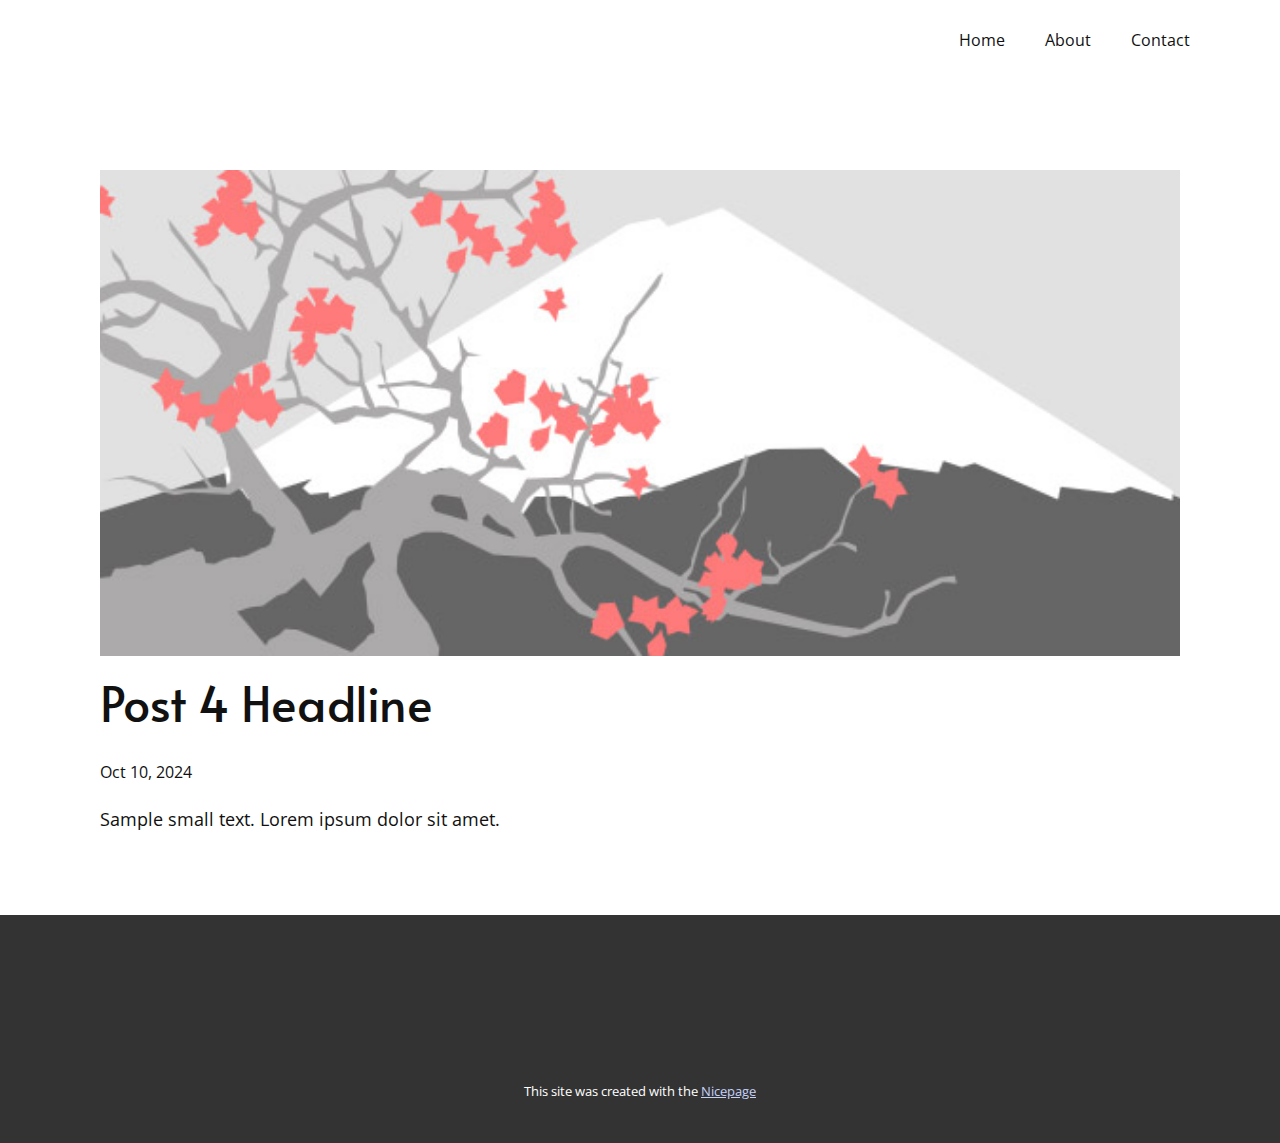
<file: blog/post-3.html>
<!DOCTYPE html>
<html style="font-size: 16px;" lang="en"><head>
    <meta name="viewport" content="width=device-width, initial-scale=1.0">
    <meta charset="utf-8">
    <meta name="keywords" content="Post 1 Headline">
    <meta name="description" content="">
    <title>Post 4 Headline</title>
    <link rel="stylesheet" href="../nicepage.css" media="screen">
<link rel="stylesheet" href="../Post-Template.css" media="screen">
    <script class="u-script" type="text/javascript" src="../jquery.js" defer=""></script>
    <script class="u-script" type="text/javascript" src="../nicepage.js" defer=""></script>
    <meta name="generator" content="Nicepage 6.12.10, nicepage.com">
    <link id="u-theme-google-font" rel="stylesheet" href="https://fonts.googleapis.com/css?family=Open+Sans:300,300i,400,400i,500,500i,600,600i,700,700i,800,800i|Alata:400">
    
    
    
    <script type="application/ld+json">{
		"@context": "http://schema.org",
		"@type": "Organization",
		"name": ""
}</script>
    <meta name="theme-color" content="#7190f0">
  <meta data-intl-tel-input-cdn-path="intlTelInput/"></head>
  <body data-path-to-root="./" data-include-products="false" class="u-body u-xl-mode" data-lang="en"><header class="u-clearfix u-header u-header" id="sec-d472"><div class="u-clearfix u-sheet u-sheet-1">
        <nav class="u-menu u-menu-one-level u-offcanvas u-menu-1">
          <div class="menu-collapse" style="font-size: 1rem; letter-spacing: 0px;" wfd-invisible="true">
            <a class="u-button-style u-custom-left-right-menu-spacing u-custom-padding-bottom u-custom-top-bottom-menu-spacing u-nav-link u-text-active-palette-1-base u-text-hover-palette-2-base" href="#">
              <svg class="u-svg-link" viewBox="0 0 24 24"><use xlink:href="#menu-hamburger"></use></svg>
              <svg class="u-svg-content" version="1.1" id="menu-hamburger" viewBox="0 0 16 16" x="0px" y="0px" xmlns:xlink="http://www.w3.org/1999/xlink" xmlns="http://www.w3.org/2000/svg"><g><rect y="1" width="16" height="2"></rect><rect y="7" width="16" height="2"></rect><rect y="13" width="16" height="2"></rect>
</g></svg>
            </a>
          </div>
          <div class="u-nav-container">
            <ul class="u-nav u-unstyled u-nav-1"><li class="u-nav-item"><a class="u-button-style u-nav-link u-text-active-palette-1-base u-text-hover-palette-2-base" href="../Home.html" style="padding: 10px 20px;">Home</a>
</li><li class="u-nav-item"><a class="u-button-style u-nav-link u-text-active-palette-1-base u-text-hover-palette-2-base" href="../About.html" style="padding: 10px 20px;">About</a>
</li><li class="u-nav-item"><a class="u-button-style u-nav-link u-text-active-palette-1-base u-text-hover-palette-2-base" href="../Contact.html" style="padding: 10px 20px;">Contact</a>
</li></ul>
          </div>
          <div class="u-nav-container-collapse" wfd-invisible="true">
            <div class="u-black u-container-style u-inner-container-layout u-opacity u-opacity-95 u-sidenav">
              <div class="u-inner-container-layout u-sidenav-overflow">
                <div class="u-menu-close"></div>
                <ul class="u-align-center u-nav u-popupmenu-items u-unstyled u-nav-2"><li class="u-nav-item"><a class="u-button-style u-nav-link" href="../Home.html">Home</a>
</li><li class="u-nav-item"><a class="u-button-style u-nav-link" href="../About.html">About</a>
</li><li class="u-nav-item"><a class="u-button-style u-nav-link" href="../Contact.html">Contact</a>
</li></ul>
              </div>
            </div>
            <div class="u-black u-menu-overlay u-opacity u-opacity-70" wfd-invisible="true"></div>
          </div>
        </nav>
      </div></header>
    <section class="u-align-center u-clearfix u-section-1" id="sec-f930">
      <div class="u-clearfix u-sheet u-valign-middle-md u-valign-middle-sm u-valign-middle-xs u-sheet-1"><!--post_details--><!--post_details_options_json--><!--{"source":""}--><!--/post_details_options_json--><!--blog_post-->
        <div class="u-container-style u-expanded-width u-post-details u-post-details-1">
          <div class="u-container-layout u-valign-middle u-container-layout-1"><!--blog_post_image-->
            <img alt="" class="u-blog-control u-expanded-width u-image u-image-default u-image-1" src="../images/0fd3416c.jpeg"><!--/blog_post_image--><!--blog_post_header-->
            <h2 class="u-blog-control u-text u-text-1">Post 4 Headline</h2><!--/blog_post_header--><!--blog_post_metadata-->
            <div class="u-blog-control u-metadata u-metadata-1"><!--blog_post_metadata_date-->
              <span class="u-meta-date u-meta-icon">Oct 10, 2024</span><!--/blog_post_metadata_date--><!--blog_post_metadata_category-->
              <!--/blog_post_metadata_category--><!--blog_post_metadata_comments-->
              <!--/blog_post_metadata_comments-->
            </div><!--/blog_post_metadata--><!--blog_post_content-->
            <div class="u-align-justify u-blog-control u-post-content u-text u-text-2 fr-view">
  Sample small text. Lorem ipsum dolor sit amet.
  </div><!--/blog_post_content-->
          </div>
        </div><!--/blog_post--><!--/post_details-->
      </div>
    </section>
    
    
    
    <footer class="u-align-center u-clearfix u-container-align-center u-footer u-grey-80 u-footer" id="sec-fb34"><div class="u-clearfix u-sheet u-sheet-1"></div></footer>
    <section class="u-backlink u-clearfix u-grey-80">
      <p class="u-text">
        <span>This site was created with the </span>
        <a class="u-link" href="https://nicepage.com/" target="_blank" rel="nofollow">
          <span>Nicepage</span>
        </a>
      </p>
    </section>
  
</body></html>
</file>
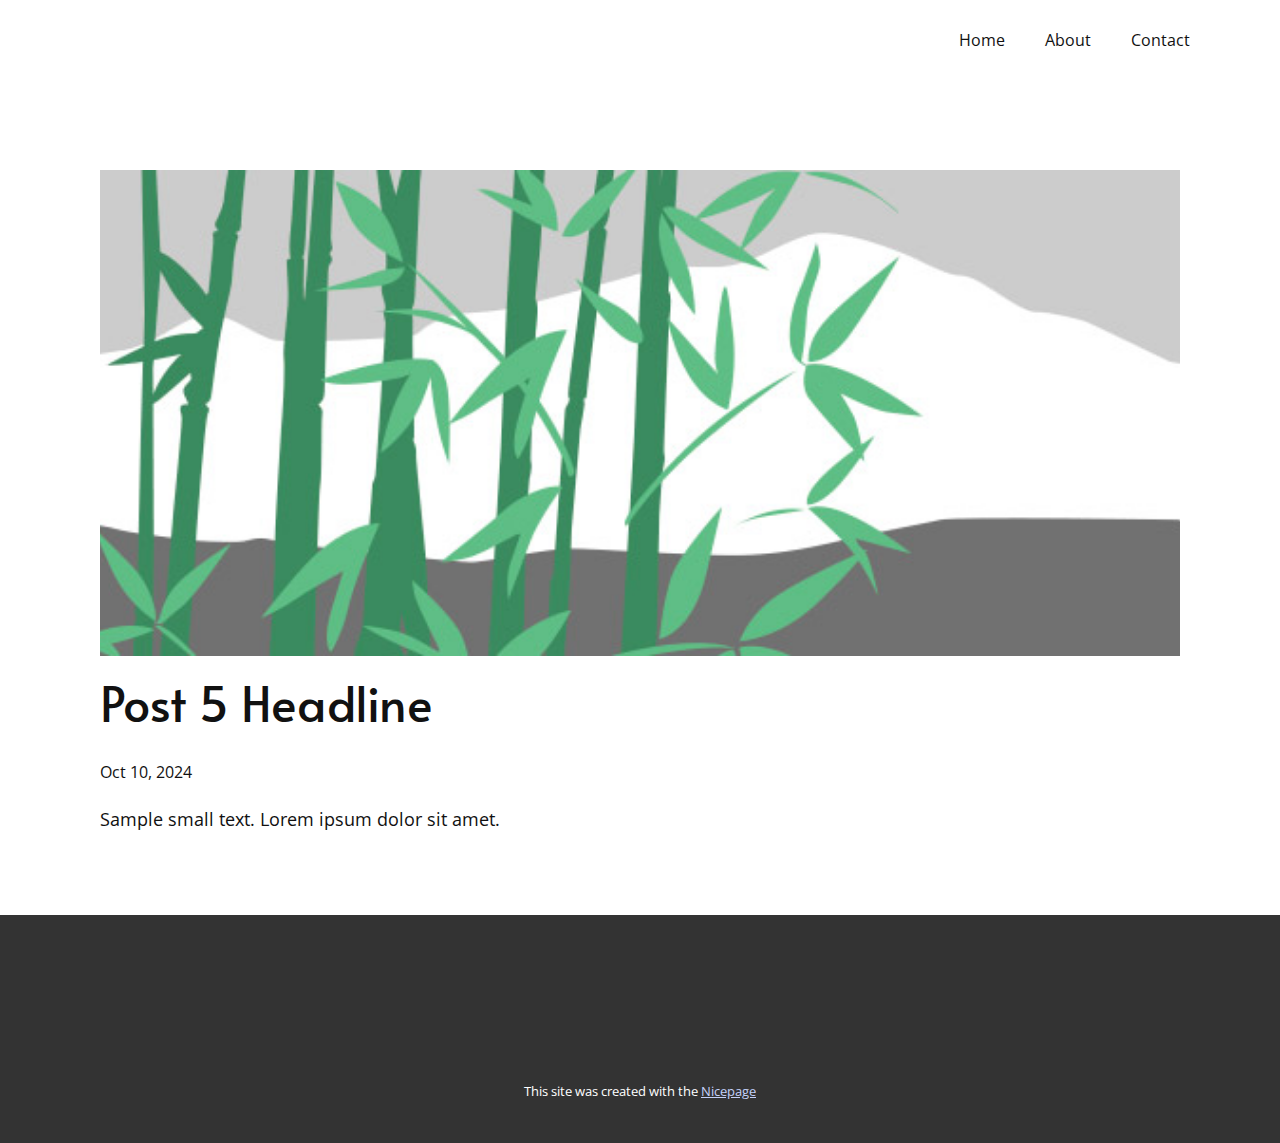
<file: blog/post-4.html>
<!DOCTYPE html>
<html style="font-size: 16px;" lang="en"><head>
    <meta name="viewport" content="width=device-width, initial-scale=1.0">
    <meta charset="utf-8">
    <meta name="keywords" content="Post 1 Headline">
    <meta name="description" content="">
    <title>Post 5 Headline</title>
    <link rel="stylesheet" href="../nicepage.css" media="screen">
<link rel="stylesheet" href="../Post-Template.css" media="screen">
    <script class="u-script" type="text/javascript" src="../jquery.js" defer=""></script>
    <script class="u-script" type="text/javascript" src="../nicepage.js" defer=""></script>
    <meta name="generator" content="Nicepage 6.12.10, nicepage.com">
    <link id="u-theme-google-font" rel="stylesheet" href="https://fonts.googleapis.com/css?family=Open+Sans:300,300i,400,400i,500,500i,600,600i,700,700i,800,800i|Alata:400">
    
    
    
    <script type="application/ld+json">{
		"@context": "http://schema.org",
		"@type": "Organization",
		"name": ""
}</script>
    <meta name="theme-color" content="#7190f0">
  <meta data-intl-tel-input-cdn-path="intlTelInput/"></head>
  <body data-path-to-root="./" data-include-products="false" class="u-body u-xl-mode" data-lang="en"><header class="u-clearfix u-header u-header" id="sec-d472"><div class="u-clearfix u-sheet u-sheet-1">
        <nav class="u-menu u-menu-one-level u-offcanvas u-menu-1">
          <div class="menu-collapse" style="font-size: 1rem; letter-spacing: 0px;" wfd-invisible="true">
            <a class="u-button-style u-custom-left-right-menu-spacing u-custom-padding-bottom u-custom-top-bottom-menu-spacing u-nav-link u-text-active-palette-1-base u-text-hover-palette-2-base" href="#">
              <svg class="u-svg-link" viewBox="0 0 24 24"><use xlink:href="#menu-hamburger"></use></svg>
              <svg class="u-svg-content" version="1.1" id="menu-hamburger" viewBox="0 0 16 16" x="0px" y="0px" xmlns:xlink="http://www.w3.org/1999/xlink" xmlns="http://www.w3.org/2000/svg"><g><rect y="1" width="16" height="2"></rect><rect y="7" width="16" height="2"></rect><rect y="13" width="16" height="2"></rect>
</g></svg>
            </a>
          </div>
          <div class="u-nav-container">
            <ul class="u-nav u-unstyled u-nav-1"><li class="u-nav-item"><a class="u-button-style u-nav-link u-text-active-palette-1-base u-text-hover-palette-2-base" href="../Home.html" style="padding: 10px 20px;">Home</a>
</li><li class="u-nav-item"><a class="u-button-style u-nav-link u-text-active-palette-1-base u-text-hover-palette-2-base" href="../About.html" style="padding: 10px 20px;">About</a>
</li><li class="u-nav-item"><a class="u-button-style u-nav-link u-text-active-palette-1-base u-text-hover-palette-2-base" href="../Contact.html" style="padding: 10px 20px;">Contact</a>
</li></ul>
          </div>
          <div class="u-nav-container-collapse" wfd-invisible="true">
            <div class="u-black u-container-style u-inner-container-layout u-opacity u-opacity-95 u-sidenav">
              <div class="u-inner-container-layout u-sidenav-overflow">
                <div class="u-menu-close"></div>
                <ul class="u-align-center u-nav u-popupmenu-items u-unstyled u-nav-2"><li class="u-nav-item"><a class="u-button-style u-nav-link" href="../Home.html">Home</a>
</li><li class="u-nav-item"><a class="u-button-style u-nav-link" href="../About.html">About</a>
</li><li class="u-nav-item"><a class="u-button-style u-nav-link" href="../Contact.html">Contact</a>
</li></ul>
              </div>
            </div>
            <div class="u-black u-menu-overlay u-opacity u-opacity-70" wfd-invisible="true"></div>
          </div>
        </nav>
      </div></header>
    <section class="u-align-center u-clearfix u-section-1" id="sec-f930">
      <div class="u-clearfix u-sheet u-valign-middle-md u-valign-middle-sm u-valign-middle-xs u-sheet-1"><!--post_details--><!--post_details_options_json--><!--{"source":""}--><!--/post_details_options_json--><!--blog_post-->
        <div class="u-container-style u-expanded-width u-post-details u-post-details-1">
          <div class="u-container-layout u-valign-middle u-container-layout-1"><!--blog_post_image-->
            <img alt="" class="u-blog-control u-expanded-width u-image u-image-default u-image-1" src="../images/68f64b9d.jpeg"><!--/blog_post_image--><!--blog_post_header-->
            <h2 class="u-blog-control u-text u-text-1">Post 5 Headline</h2><!--/blog_post_header--><!--blog_post_metadata-->
            <div class="u-blog-control u-metadata u-metadata-1"><!--blog_post_metadata_date-->
              <span class="u-meta-date u-meta-icon">Oct 10, 2024</span><!--/blog_post_metadata_date--><!--blog_post_metadata_category-->
              <!--/blog_post_metadata_category--><!--blog_post_metadata_comments-->
              <!--/blog_post_metadata_comments-->
            </div><!--/blog_post_metadata--><!--blog_post_content-->
            <div class="u-align-justify u-blog-control u-post-content u-text u-text-2 fr-view">
  Sample small text. Lorem ipsum dolor sit amet.
  </div><!--/blog_post_content-->
          </div>
        </div><!--/blog_post--><!--/post_details-->
      </div>
    </section>
    
    
    
    <footer class="u-align-center u-clearfix u-container-align-center u-footer u-grey-80 u-footer" id="sec-fb34"><div class="u-clearfix u-sheet u-sheet-1"></div></footer>
    <section class="u-backlink u-clearfix u-grey-80">
      <p class="u-text">
        <span>This site was created with the </span>
        <a class="u-link" href="https://nicepage.com/" target="_blank" rel="nofollow">
          <span>Nicepage</span>
        </a>
      </p>
    </section>
  
</body></html>
</file>
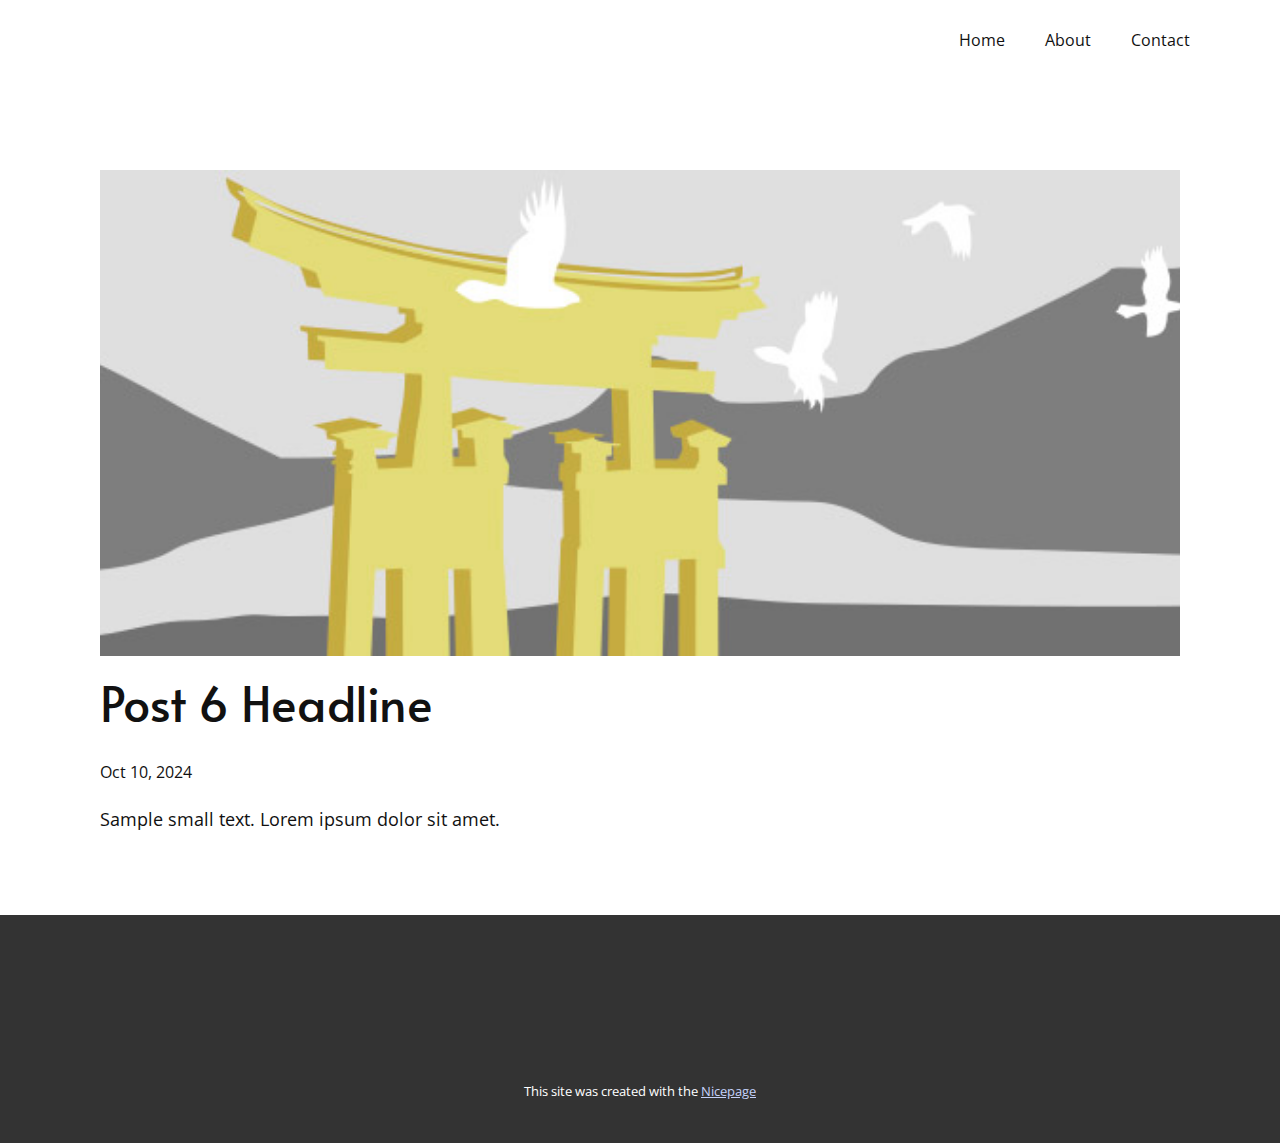
<file: blog/post-5.html>
<!DOCTYPE html>
<html style="font-size: 16px;" lang="en"><head>
    <meta name="viewport" content="width=device-width, initial-scale=1.0">
    <meta charset="utf-8">
    <meta name="keywords" content="Post 1 Headline">
    <meta name="description" content="">
    <title>Post 6 Headline</title>
    <link rel="stylesheet" href="../nicepage.css" media="screen">
<link rel="stylesheet" href="../Post-Template.css" media="screen">
    <script class="u-script" type="text/javascript" src="../jquery.js" defer=""></script>
    <script class="u-script" type="text/javascript" src="../nicepage.js" defer=""></script>
    <meta name="generator" content="Nicepage 6.12.10, nicepage.com">
    <link id="u-theme-google-font" rel="stylesheet" href="https://fonts.googleapis.com/css?family=Open+Sans:300,300i,400,400i,500,500i,600,600i,700,700i,800,800i|Alata:400">
    
    
    
    <script type="application/ld+json">{
		"@context": "http://schema.org",
		"@type": "Organization",
		"name": ""
}</script>
    <meta name="theme-color" content="#7190f0">
  <meta data-intl-tel-input-cdn-path="intlTelInput/"></head>
  <body data-path-to-root="./" data-include-products="false" class="u-body u-xl-mode" data-lang="en"><header class="u-clearfix u-header u-header" id="sec-d472"><div class="u-clearfix u-sheet u-sheet-1">
        <nav class="u-menu u-menu-one-level u-offcanvas u-menu-1">
          <div class="menu-collapse" style="font-size: 1rem; letter-spacing: 0px;" wfd-invisible="true">
            <a class="u-button-style u-custom-left-right-menu-spacing u-custom-padding-bottom u-custom-top-bottom-menu-spacing u-nav-link u-text-active-palette-1-base u-text-hover-palette-2-base" href="#">
              <svg class="u-svg-link" viewBox="0 0 24 24"><use xlink:href="#menu-hamburger"></use></svg>
              <svg class="u-svg-content" version="1.1" id="menu-hamburger" viewBox="0 0 16 16" x="0px" y="0px" xmlns:xlink="http://www.w3.org/1999/xlink" xmlns="http://www.w3.org/2000/svg"><g><rect y="1" width="16" height="2"></rect><rect y="7" width="16" height="2"></rect><rect y="13" width="16" height="2"></rect>
</g></svg>
            </a>
          </div>
          <div class="u-nav-container">
            <ul class="u-nav u-unstyled u-nav-1"><li class="u-nav-item"><a class="u-button-style u-nav-link u-text-active-palette-1-base u-text-hover-palette-2-base" href="../Home.html" style="padding: 10px 20px;">Home</a>
</li><li class="u-nav-item"><a class="u-button-style u-nav-link u-text-active-palette-1-base u-text-hover-palette-2-base" href="../About.html" style="padding: 10px 20px;">About</a>
</li><li class="u-nav-item"><a class="u-button-style u-nav-link u-text-active-palette-1-base u-text-hover-palette-2-base" href="../Contact.html" style="padding: 10px 20px;">Contact</a>
</li></ul>
          </div>
          <div class="u-nav-container-collapse" wfd-invisible="true">
            <div class="u-black u-container-style u-inner-container-layout u-opacity u-opacity-95 u-sidenav">
              <div class="u-inner-container-layout u-sidenav-overflow">
                <div class="u-menu-close"></div>
                <ul class="u-align-center u-nav u-popupmenu-items u-unstyled u-nav-2"><li class="u-nav-item"><a class="u-button-style u-nav-link" href="../Home.html">Home</a>
</li><li class="u-nav-item"><a class="u-button-style u-nav-link" href="../About.html">About</a>
</li><li class="u-nav-item"><a class="u-button-style u-nav-link" href="../Contact.html">Contact</a>
</li></ul>
              </div>
            </div>
            <div class="u-black u-menu-overlay u-opacity u-opacity-70" wfd-invisible="true"></div>
          </div>
        </nav>
      </div></header>
    <section class="u-align-center u-clearfix u-section-1" id="sec-f930">
      <div class="u-clearfix u-sheet u-valign-middle-md u-valign-middle-sm u-valign-middle-xs u-sheet-1"><!--post_details--><!--post_details_options_json--><!--{"source":""}--><!--/post_details_options_json--><!--blog_post-->
        <div class="u-container-style u-expanded-width u-post-details u-post-details-1">
          <div class="u-container-layout u-valign-middle u-container-layout-1"><!--blog_post_image-->
            <img alt="" class="u-blog-control u-expanded-width u-image u-image-default u-image-1" src="../images/8ad73f3c.jpeg"><!--/blog_post_image--><!--blog_post_header-->
            <h2 class="u-blog-control u-text u-text-1">Post 6 Headline</h2><!--/blog_post_header--><!--blog_post_metadata-->
            <div class="u-blog-control u-metadata u-metadata-1"><!--blog_post_metadata_date-->
              <span class="u-meta-date u-meta-icon">Oct 10, 2024</span><!--/blog_post_metadata_date--><!--blog_post_metadata_category-->
              <!--/blog_post_metadata_category--><!--blog_post_metadata_comments-->
              <!--/blog_post_metadata_comments-->
            </div><!--/blog_post_metadata--><!--blog_post_content-->
            <div class="u-align-justify u-blog-control u-post-content u-text u-text-2 fr-view">
  Sample small text. Lorem ipsum dolor sit amet.
  </div><!--/blog_post_content-->
          </div>
        </div><!--/blog_post--><!--/post_details-->
      </div>
    </section>
    
    
    
    <footer class="u-align-center u-clearfix u-container-align-center u-footer u-grey-80 u-footer" id="sec-fb34"><div class="u-clearfix u-sheet u-sheet-1"></div></footer>
    <section class="u-backlink u-clearfix u-grey-80">
      <p class="u-text">
        <span>This site was created with the </span>
        <a class="u-link" href="https://nicepage.com/" target="_blank" rel="nofollow">
          <span>Nicepage</span>
        </a>
      </p>
    </section>
  
</body></html>
</file>
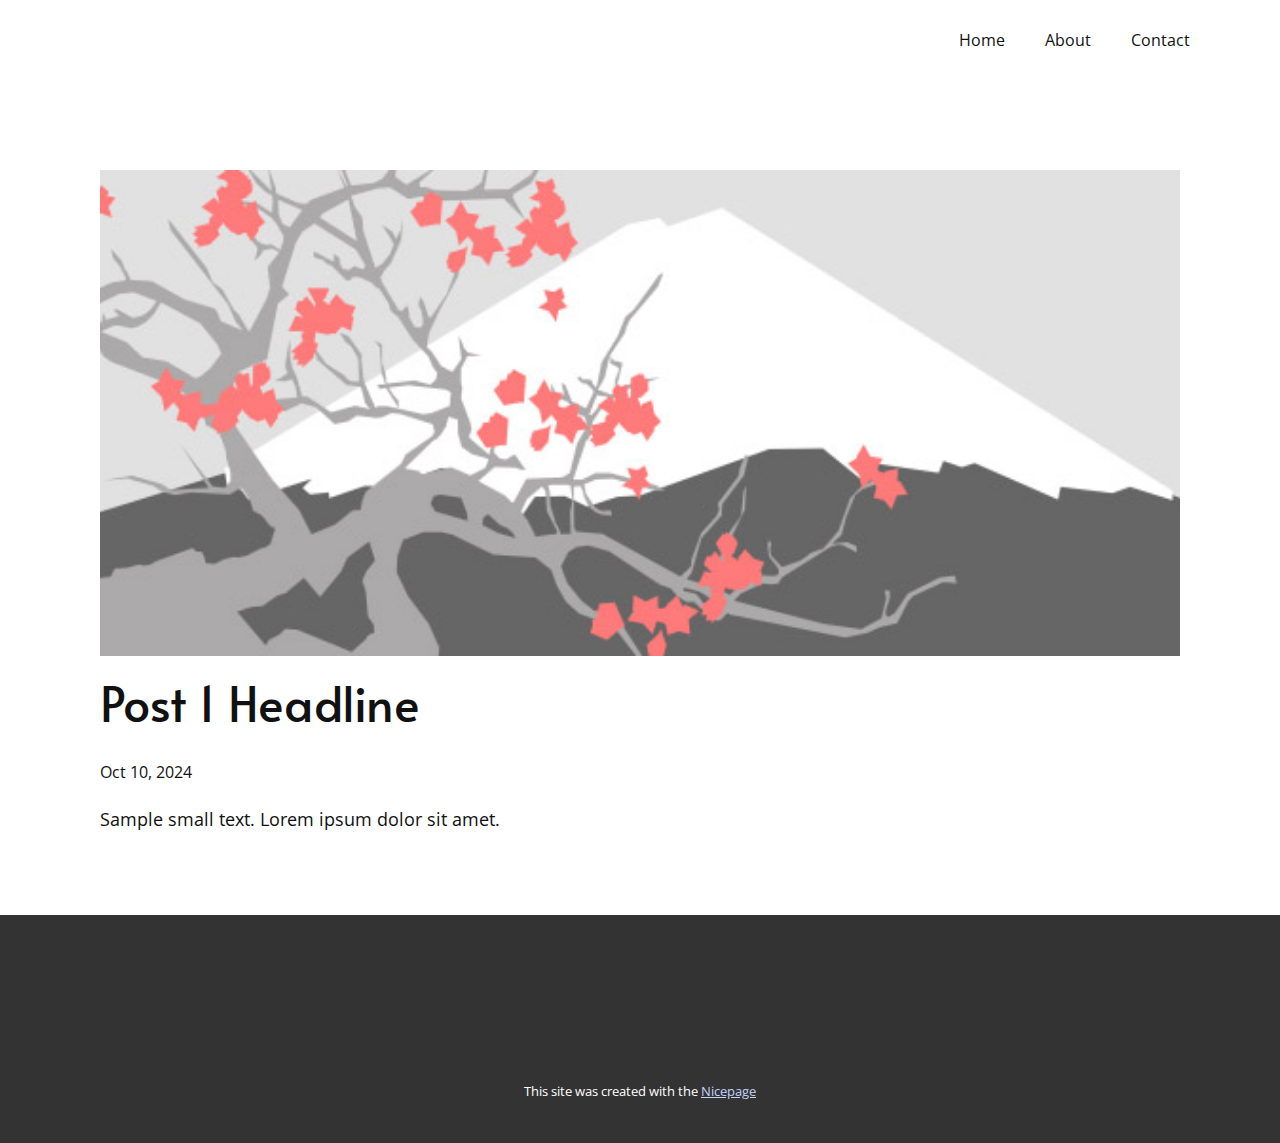
<file: blog/post.html>
<!DOCTYPE html>
<html style="font-size: 16px;" lang="en"><head>
    <meta name="viewport" content="width=device-width, initial-scale=1.0">
    <meta charset="utf-8">
    <meta name="keywords" content="Post 1 Headline">
    <meta name="description" content="">
    <title>Post 1 Headline</title>
    <link rel="stylesheet" href="../nicepage.css" media="screen">
<link rel="stylesheet" href="../Post-Template.css" media="screen">
    <script class="u-script" type="text/javascript" src="../jquery.js" defer=""></script>
    <script class="u-script" type="text/javascript" src="../nicepage.js" defer=""></script>
    <meta name="generator" content="Nicepage 6.12.10, nicepage.com">
    <link id="u-theme-google-font" rel="stylesheet" href="https://fonts.googleapis.com/css?family=Open+Sans:300,300i,400,400i,500,500i,600,600i,700,700i,800,800i|Alata:400">
    
    
    
    <script type="application/ld+json">{
		"@context": "http://schema.org",
		"@type": "Organization",
		"name": ""
}</script>
    <meta name="theme-color" content="#7190f0">
  <meta data-intl-tel-input-cdn-path="intlTelInput/"></head>
  <body data-path-to-root="./" data-include-products="false" class="u-body u-xl-mode" data-lang="en"><header class="u-clearfix u-header u-header" id="sec-d472"><div class="u-clearfix u-sheet u-sheet-1">
        <nav class="u-menu u-menu-one-level u-offcanvas u-menu-1">
          <div class="menu-collapse" style="font-size: 1rem; letter-spacing: 0px;" wfd-invisible="true">
            <a class="u-button-style u-custom-left-right-menu-spacing u-custom-padding-bottom u-custom-top-bottom-menu-spacing u-nav-link u-text-active-palette-1-base u-text-hover-palette-2-base" href="#">
              <svg class="u-svg-link" viewBox="0 0 24 24"><use xlink:href="#menu-hamburger"></use></svg>
              <svg class="u-svg-content" version="1.1" id="menu-hamburger" viewBox="0 0 16 16" x="0px" y="0px" xmlns:xlink="http://www.w3.org/1999/xlink" xmlns="http://www.w3.org/2000/svg"><g><rect y="1" width="16" height="2"></rect><rect y="7" width="16" height="2"></rect><rect y="13" width="16" height="2"></rect>
</g></svg>
            </a>
          </div>
          <div class="u-nav-container">
            <ul class="u-nav u-unstyled u-nav-1"><li class="u-nav-item"><a class="u-button-style u-nav-link u-text-active-palette-1-base u-text-hover-palette-2-base" href="../Home.html" style="padding: 10px 20px;">Home</a>
</li><li class="u-nav-item"><a class="u-button-style u-nav-link u-text-active-palette-1-base u-text-hover-palette-2-base" href="../About.html" style="padding: 10px 20px;">About</a>
</li><li class="u-nav-item"><a class="u-button-style u-nav-link u-text-active-palette-1-base u-text-hover-palette-2-base" href="../Contact.html" style="padding: 10px 20px;">Contact</a>
</li></ul>
          </div>
          <div class="u-nav-container-collapse" wfd-invisible="true">
            <div class="u-black u-container-style u-inner-container-layout u-opacity u-opacity-95 u-sidenav">
              <div class="u-inner-container-layout u-sidenav-overflow">
                <div class="u-menu-close"></div>
                <ul class="u-align-center u-nav u-popupmenu-items u-unstyled u-nav-2"><li class="u-nav-item"><a class="u-button-style u-nav-link" href="../Home.html">Home</a>
</li><li class="u-nav-item"><a class="u-button-style u-nav-link" href="../About.html">About</a>
</li><li class="u-nav-item"><a class="u-button-style u-nav-link" href="../Contact.html">Contact</a>
</li></ul>
              </div>
            </div>
            <div class="u-black u-menu-overlay u-opacity u-opacity-70" wfd-invisible="true"></div>
          </div>
        </nav>
      </div></header>
    <section class="u-align-center u-clearfix u-section-1" id="sec-f930">
      <div class="u-clearfix u-sheet u-valign-middle-md u-valign-middle-sm u-valign-middle-xs u-sheet-1"><!--post_details--><!--post_details_options_json--><!--{"source":""}--><!--/post_details_options_json--><!--blog_post-->
        <div class="u-container-style u-expanded-width u-post-details u-post-details-1">
          <div class="u-container-layout u-valign-middle u-container-layout-1"><!--blog_post_image-->
            <img alt="" class="u-blog-control u-expanded-width u-image u-image-default u-image-1" src="../images/0fd3416c.jpeg"><!--/blog_post_image--><!--blog_post_header-->
            <h2 class="u-blog-control u-text u-text-1">Post 1 Headline</h2><!--/blog_post_header--><!--blog_post_metadata-->
            <div class="u-blog-control u-metadata u-metadata-1"><!--blog_post_metadata_date-->
              <span class="u-meta-date u-meta-icon">Oct 10, 2024</span><!--/blog_post_metadata_date--><!--blog_post_metadata_category-->
              <!--/blog_post_metadata_category--><!--blog_post_metadata_comments-->
              <!--/blog_post_metadata_comments-->
            </div><!--/blog_post_metadata--><!--blog_post_content-->
            <div class="u-align-justify u-blog-control u-post-content u-text u-text-2 fr-view">
  Sample small text. Lorem ipsum dolor sit amet.
  </div><!--/blog_post_content-->
          </div>
        </div><!--/blog_post--><!--/post_details-->
      </div>
    </section>
    
    
    
    <footer class="u-align-center u-clearfix u-container-align-center u-footer u-grey-80 u-footer" id="sec-fb34"><div class="u-clearfix u-sheet u-sheet-1"></div></footer>
    <section class="u-backlink u-clearfix u-grey-80">
      <p class="u-text">
        <span>This site was created with the </span>
        <a class="u-link" href="https://nicepage.com/" target="_blank" rel="nofollow">
          <span>Nicepage</span>
        </a>
      </p>
    </section>
  
</body></html>
</file>
